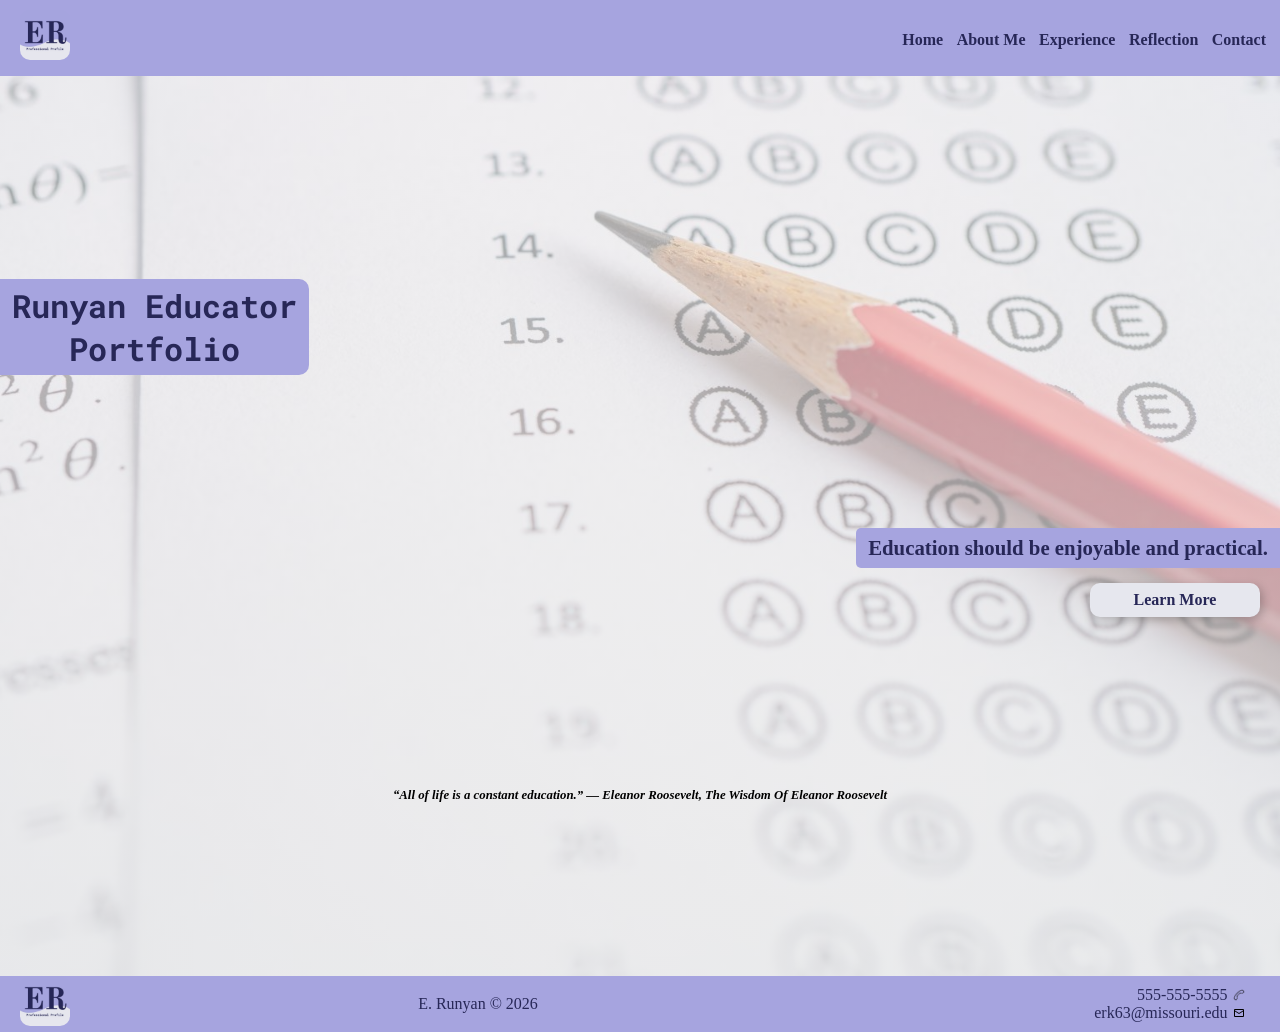
<file: index.html>
<!doctype html>
<html lang="en">
  <!--
  Name: E. Runyan
  Date: Feb. 15, 2026
  Course: IS_LT 4355-7355
  Description: Web Design and Development
-->

  <!-- Head section -->

  <head>
    <!-- Meta data for charset and responsive viewport -->
    <meta charset="UTF-8">
    <meta name="viewport" content="width=device-width, initial-scale=1.0">
    <!-- Website title -->
    <title>Professional Portfolio Homepage</title>

    <!-- Link to external CSS for styling -->
    <link rel="stylesheet" href="style.css">
    <link rel="stylesheet" href="nav.css">

    <link rel="shortcut icon" type="image/x-icon" href="media/images/favicon.ico">

    <!-- Custom font used here -->
    <link rel="preconnect" href="https://fonts.googleapis.com">
    <link rel="preconnect" href="https://fonts.gstatic.com" crossorigin>
    <link
      href="https://fonts.googleapis.com/css2?family=Roboto+Mono:ital,wght@0,100..700;1,100..700&display=swap"
      rel="stylesheet">

    <link rel="preconnect" href="https://fonts.googleapis.com">
    <link rel="preconnect" href="https://fonts.gstatic.com" crossorigin>
    <link
      href="https://fonts.googleapis.com/css2?family=Old+Standard+TT:ital,wght@0,400;0,700;1,400&family=Roboto+Mono:ital,wght@0,100..700;1,100..700&display=swap"
      rel="stylesheet">
  </head>

  <!-- Body section content-->

  <body>
    <!-- Header section -->
    <header>
      <!-- Logo and page title -->
       <div class="logo-container">
      <img
        src="media/images/Logo.jpg"
        alt="runyan-logo"
        class="logo-img">
      </div>

      <!-- Mobile Nav -->
      <nav id="nav-container">
        <input type="checkbox" id="check">
        <label for="check" class="checkbtn">
          <img src="media/images/icons8-menu-50.png" alt="menu" class="hamburger-menu">
        </label>
        <div class="nav-mobile">
        <a href="index.html">Home</a>
        <a href="about.html">About Me</a>
          <div id="mobile-dropdown">
            <a href="project.html">Experience</a>
             <div id="mobile-dropdown-content">
              <a href="project.html#clubs">Supporting Students</a>
              <a href="project.html#educator">Supporting Teachers</a>
              <a href="project.html#experience">Projects</a>
            </div>
          </div>
         
          <a href="reflection.html">Reflection</a>
          <a href="contact.html">Contact</a>
        </div>
      </nav>

      <!-- Desktop Nav -->
      <nav id="top-nav">
        <label for="check" class="checkbtn">
          <input type="checkbox" id="desktop-check">
        </label>
        <ul>
          <li><a href="index.html">Home</a></li>
          <li><a href="about.html">About Me</a></li>
          <li id="dropdown"><a href="project.html">Experience</a>
             <div id="dropdown-content">
              <a href="project.html#clubs">Supporting Students</a>
              <a href="project.html#educator">Supporting Teachers</a>
              <a href="project.html#experience">Projects</a>
            </div>
          </li>
            <li><a href="reflection.html">Reflection</a></li>  
          <li><a href="contact.html">Contact</a></li>
        </ul>
      </nav>
    </header>

    <!-- Hero section with comment, quote, and background image -->
    <section class="hero">
      <h1>
        Runyan Educator <br>
        Portfolio
      </h1>

      <div class="tagline">
        <p>Education should be enjoyable and practical.</p>

        <a href="">Learn More</a>
      </div>
      <blockquote>
        “All of life is a constant education.” ― Eleanor Roosevelt, The Wisdom
        Of Eleanor Roosevelt
      </blockquote>
    </section>
    
    <!-- Footer section including author and date -->
    <footer>
      <div class="logo-container">
        <img class="logo"
        src="media/images/Logo.jpg"
        alt="runyan-logo">
      </div>
      <div class="footer-copyright">
        <p>
        E. Runyan &copy; 2026
        </p>
      </div>
      <div class="footer-content"> 
          
        <p><a href="tel:+5555555555">
        555-555-5555</a></p>

        <img src="media/images/icons8-call-50.png" alt="phone number icon" class="footer-icon footer-phone">

        <p><a href="mailto:erk63@missouri.edu">erk63@missouri.edu</a></p>

         <img src="media/images/icons8-email-24.png" alt="email icon" class="footer-icon footer-mail">
        </div>
    </footer>
  </body>
</html>
</file>
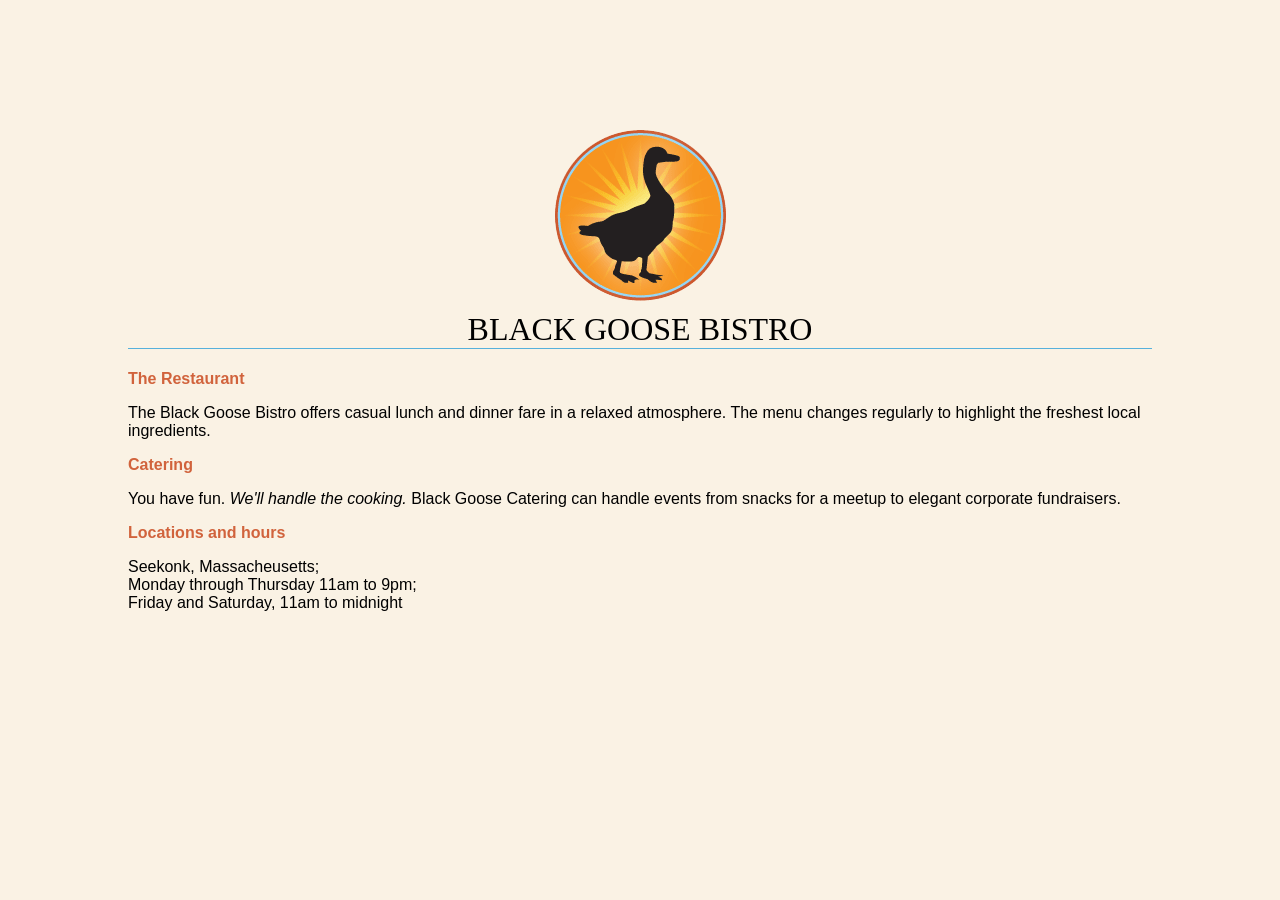
<file: bistro/index.html>
<!DOCTYPE html>
<html>

<head>
  <meta charset="utf-8">
  <title>Black Goose Bistro</title>
  <style>
    body {
      background-color: #faf2e4;
      margin: 10%;
      font-family: sans-serif;
    }

    h1 {
      text-align: center;
      font-family: serif;
      font-weight: normal;
      text-transform: uppercase;
      border-bottom: 1px solid #57b1dc;
      margin-top: 30px;
    }

    h2 {
      color: #d1633c;
      font-size: 1em;
    }
  </style>
</head>

<body>
  <h1>
    <img src="/bistro/blackgoose.png" alt="logo">
    <br>
    Black Goose Bistro
  </h1>

  <h2>The Restaurant</h2>
  <p>The Black Goose Bistro offers casual lunch and dinner fare in a relaxed atmosphere. The menu changes regularly to highlight the freshest local ingredients.</p>

  <h2>Catering</h2>
  <p>You have fun. <em>We'll handle the cooking.</em> Black Goose Catering can handle events from snacks for a meetup to elegant corporate fundraisers.</p>

  <h2>Locations and hours</h2>
  <p>Seekonk, Massacheusetts;<br>
    Monday through Thursday 11am to 9pm;<br> Friday and Saturday, 11am to midnight</p>
</body>

</html>
</file>
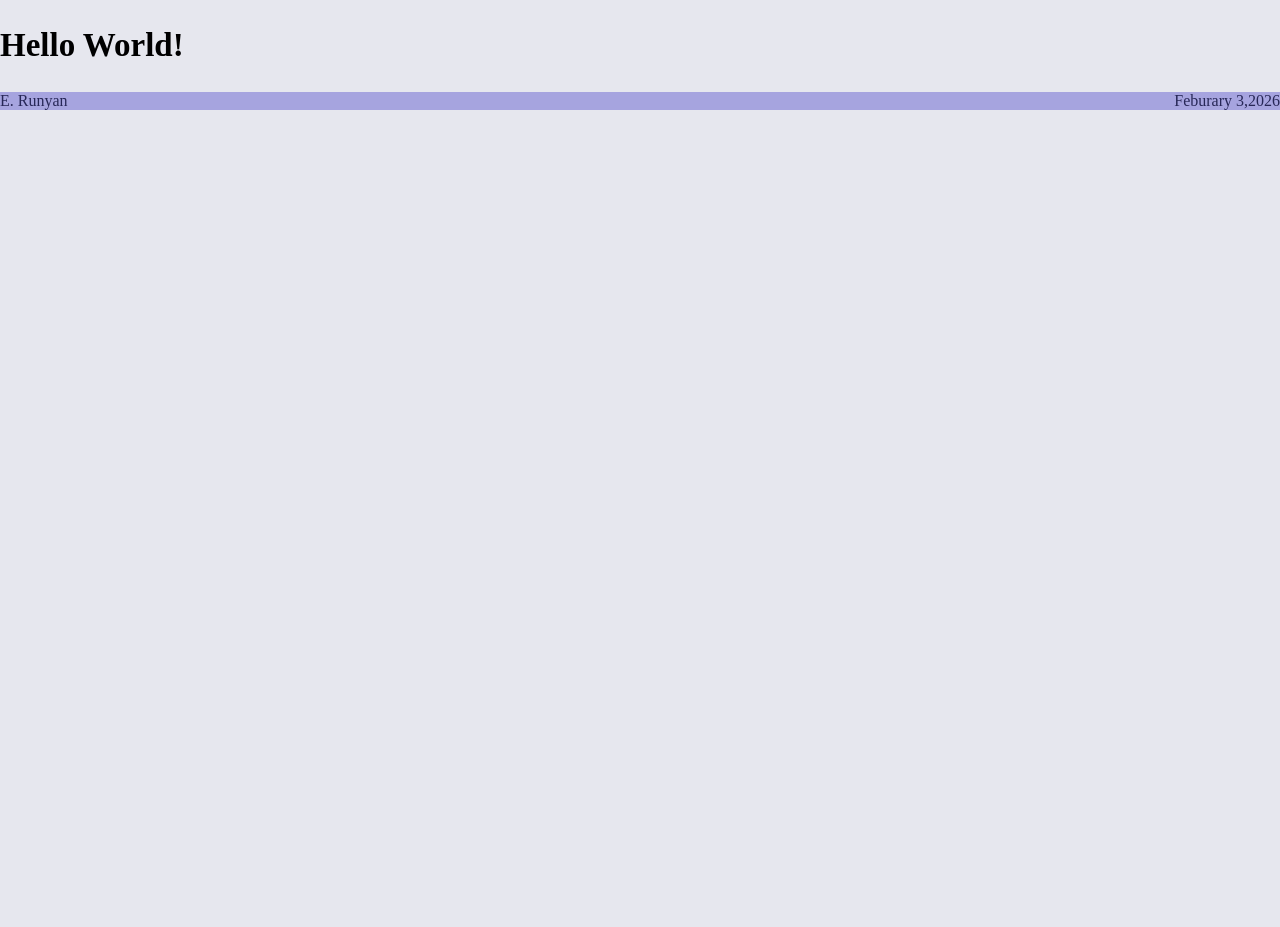
<file: [Runyan]template.html>
<!DOCTYPE html>
<html lang="en">

<!--
  Name: E. Runyan
  Date: Feb. 2, 2026
  Course: IS_LT 4355-7355
  Description: Web Design and Development
-->

<!-- Head section -->

<head>
  <!-- Meta data for charset and responsive viewport -->
  <meta charset="UTF-8">
  <meta name="viewport" content="width=device-width, initial-scale=1.0">
  <!-- Website title -->
  <title>My Starter Template</title>

  <!-- Link to external CSS for styling -->
  <link rel="stylesheet" href="style.css">
</head>

<!-- Body section content-->

<body>
  <header>
    <!-- Header for logo and nav  -->
  </header>

  <!-- Website content -->
  <h2>Hello World!</h2>

  <!-- Footer section including author and date -->
  <footer>
    <p>E. Runyan</p>
    <p><time datetime="2026-02-03">Feburary 3,2026</time></p>
  </footer>
</body>

</html>
</file>
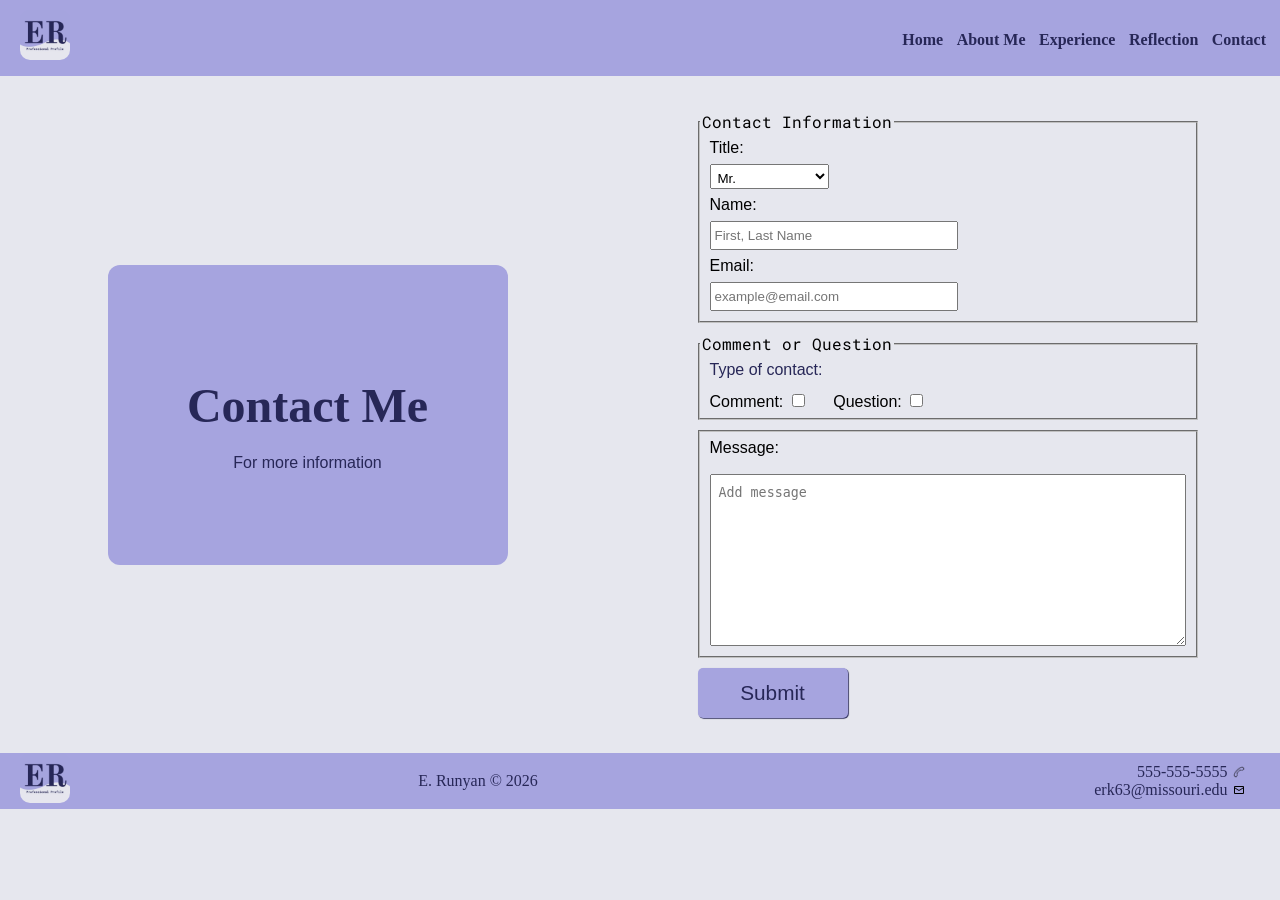
<file: contact.html>
<!doctype html>
<html lang="en">
  <!--
  Name: E. Runyan
  Date: Feb. 2, 2026
  Course: IS_LT 4355-7355
  Description: Web Design and Development
-->

  <!-- Head section -->

  <head>
    <!-- Meta data for charset and responsive viewport -->
    <meta charset="UTF-8">
    <meta name="viewport" content="width=device-width, initial-scale=1.0">
    <!-- Website title -->
    <title>Runyan Personal Portfolio: Contact Me</title>

    <!-- Link to external CSS for styling -->
    <link rel="stylesheet" href="style.css">
    <link rel="stylesheet" href="nav.css">

    <link rel="shortcut icon" type="image/x-icon" href="media/images/favicon.ico">
    
    <!-- Custom font used here -->
    <link rel="preconnect" href="https://fonts.googleapis.com">
    <link rel="preconnect" href="https://fonts.gstatic.com" crossorigin>
    <link
      href="https://fonts.googleapis.com/css2?family=Roboto+Mono:ital,wght@0,100..700;1,100..700&display=swap"
      rel="stylesheet">

    <link rel="preconnect" href="https://fonts.googleapis.com">
    <link rel="preconnect" href="https://fonts.gstatic.com" crossorigin>
    <link
      href="https://fonts.googleapis.com/css2?family=Old+Standard+TT:ital,wght@0,400;0,700;1,400&family=Roboto+Mono:ital,wght@0,100..700;1,100..700&display=swap"
      rel="stylesheet">
     
  </head>

  <body>
    <!-- Header section -->
    <header>
      <!-- Logo and page title -->
       <div class="logo-container">
      <img
        src="media/images/Logo.jpg"
        alt="logo"
        class="logo-img">
      </div>

      <!-- Mobile Nav -->
      <nav id="nav-container">
        <input type="checkbox" id="check">
        <label for="check" class="checkbtn">
          <img src="media/images/icons8-menu-50.png" alt="menu" class="hamburger-menu">
        </label>
        <div class="nav-mobile">
        <a href="index.html">Home</a>
        <a href="about.html">About Me</a>
          <div id="mobile-dropdown">
            <a href="project.html">Experience</a>
             <div id="mobile-dropdown-content">
              <a href="project.html#clubs">Supporting Students</a>
              <a href="project.html#educator">Supporting Teachers</a>
              <a href="project.html#experience">Projects</a>
            </div>
          </div>
         
          <a href="reflection.html">Reflection</a>
          <a href="contact.html">Contact</a>
        </div>
      </nav>

      <!-- Desktop Nav -->
      <nav id="top-nav">
        <input type="checkbox" id="desktop-check">
        <label for="desktop-check" class="checkbtn">
        <ul>
          <li><a href="index.html">Home</a></li>
          <li><a href="about.html">About Me</a></li>
          <li id="dropdown"><a href="project.html">Experience</a>
             <div id="dropdown-content">
              <a href="project.html#clubs">Supporting Students</a>
              <a href="project.html#educator">Supporting Teachers</a>
              <a href="project.html#experience">Projects</a>
            </div>
          </li>
            <li><a href="reflection.html">Reflection</a></li>  
          <li><a href="contact.html">Contact</a></li>
        </ul>
      </nav>
    </header>
    
  <section id="contact-page">
    <div class="contact-title">
      <h1>Contact Me</h1>
      <p>For more information</p>
    </div>
    <form>
      <fieldset class="contact-info">
        <legend>Contact Information</legend>
      <label class="user-info">Title:
      <select name="title" id="user-title" required>
        <option value="">Dr.</option>
        <option value="Mr." selected>Mr.</option>
        <option value="Mrs.">Mrs.</option>
        <option value="Ms.">Ms.</option>
        <option value="Ms.">Ms.</option>
      </select></label>
 
      <label class="user-info">Name:
      <input type="text" name="name" id="user-name" placeholder="First, Last Name" required></label>
      
      <label class="user-info">Email:
      <input type="email" name="email" id="email" placeholder="example@email.com" required></label>
    </fieldset>
    <fieldset class="contact-type">
      <legend>Comment or Question</legend>

      <p>Type of contact:</p>
      
      <label class="message-type">Comment: <input type="checkbox" name="commentbtn" id="commentbtn" required></label>
      
      <label class="message-type">Question: <input type="checkbox" name="question" id="question" required></label>

    </fieldset>
    <fieldset class="message-field">
      <label class="user-info">Message:
      <textarea name="message" id="user-message" cols="20" rows="10" required placeholder="Add message"></textarea></label>
    </fieldset>
      <button type="submit">Submit</button>
    </form>
  </section>

  <!-- Footer section including author and date -->
    <footer>
      <div class="logo-container">
        <img class="logo"
        src="media/images/Logo.jpg"
        alt="logo">
      </div>
      <div class="footer-copyright">
        <p>
        E. Runyan &copy; 2026
        </p>
      </div>
      <div class="footer-content"> 
          
        <p><a href="tel:+5555555555">
        555-555-5555</a></p>

        <img src="media/images/icons8-call-50.png" alt="phone number icon" class="footer-icon footer-phone">

        <p><a href="mailto:erk63@missouri.edu">erk63@missouri.edu</a></p>

         <img src="media/images/icons8-email-24.png" alt="email icon" class="footer-icon footer-mail">
        </div>
    </footer>
  </body>
</html>
</file>
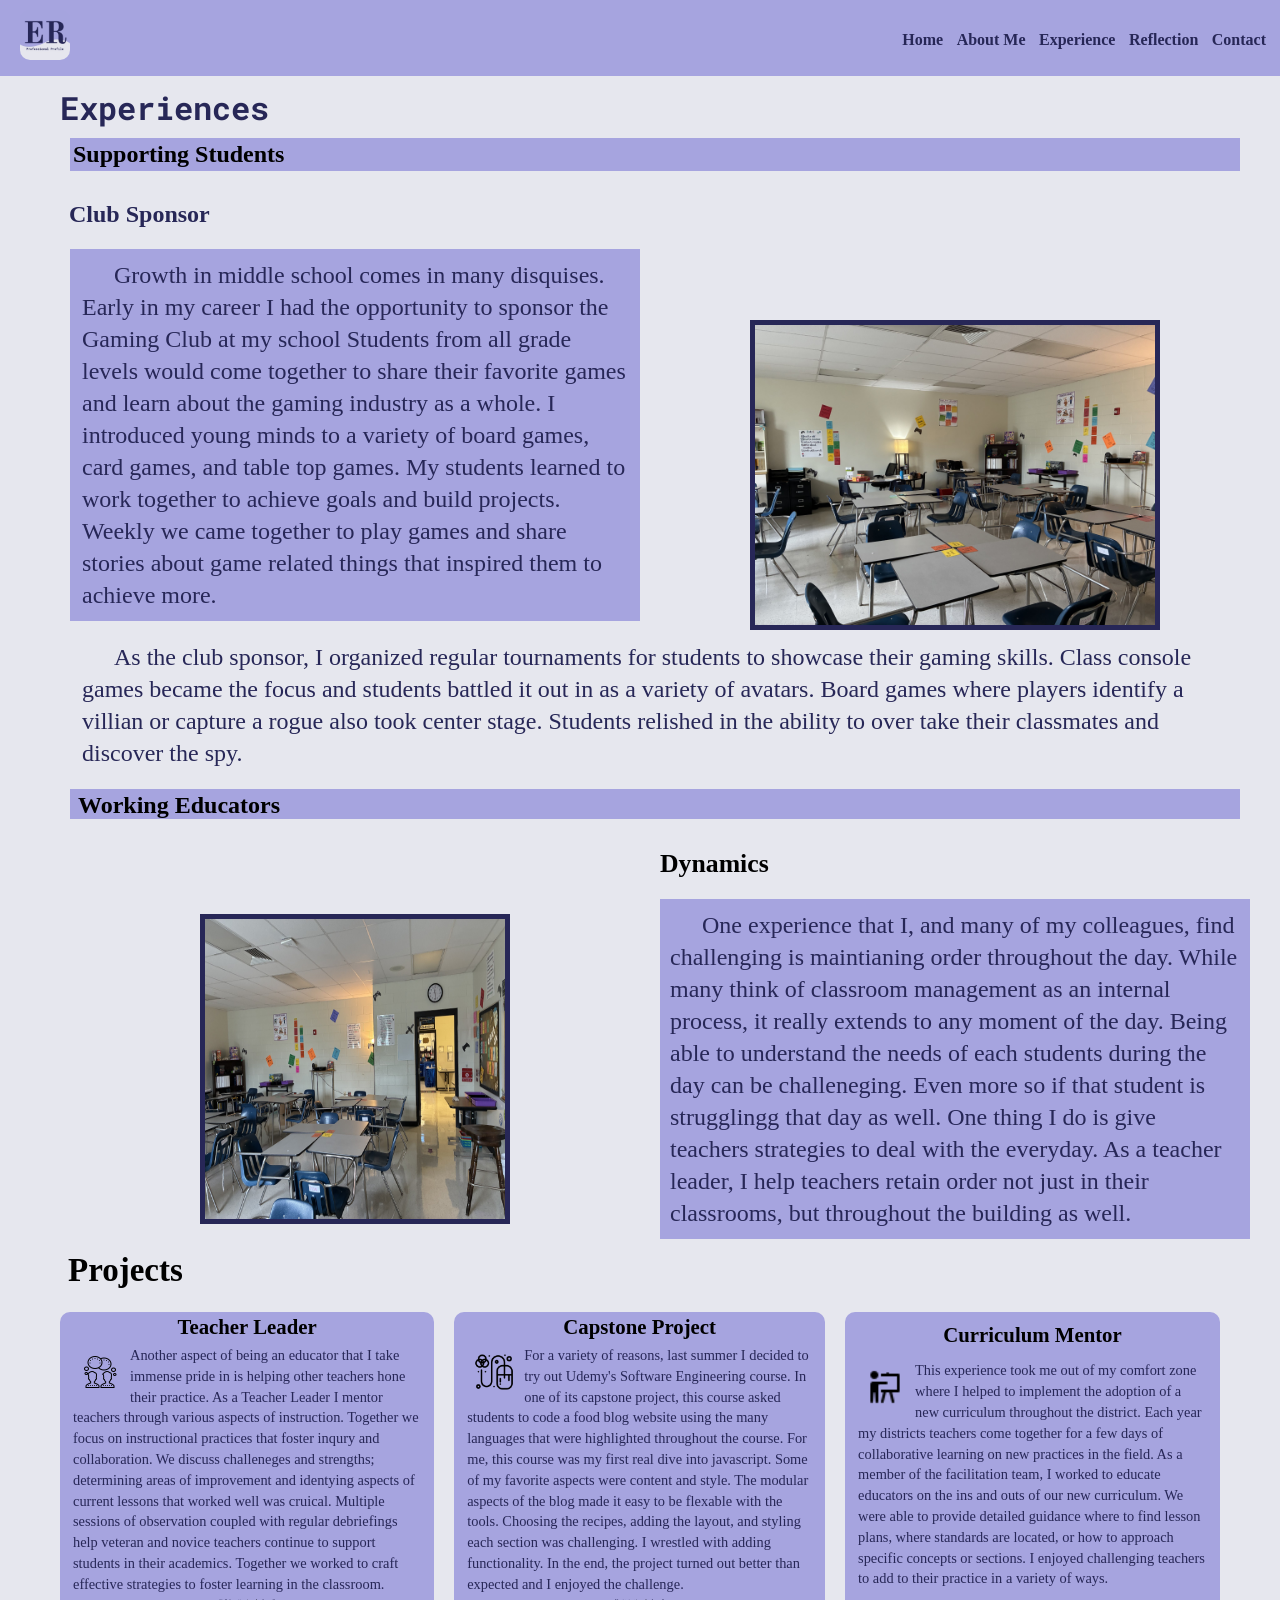
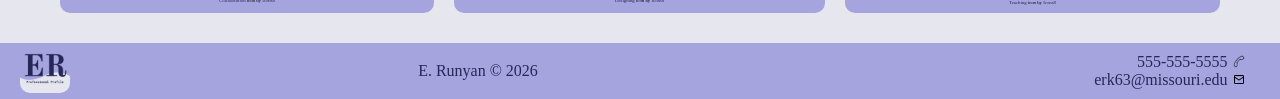
<file: project.html>
<!doctype html>
<html lang="en">
  <!--
  Name: E. Runyan
  Date: Feb. 2, 2026
  Course: IS_LT 4355-7355
  Description: Web Design and Development
-->

  <!-- Head section -->

  <head>
    <!-- Meta data for charset and responsive viewport -->
    <meta charset="UTF-8">
    <meta name="viewport" content="width=device-width, initial-scale=1.0">
    <!-- Website title -->
    <title>Runyan Projects</title>

    <!-- Link to external CSS for styling -->
    <link rel="stylesheet" href="style.css">
    <link rel="stylesheet" href="nav.css">

    <link rel="shortcut icon" type="image/x-icon" href="media/images/favicon.ico">
    
    <!-- Custom font used here -->
    <link rel="preconnect" href="https://fonts.googleapis.com">
    <link rel="preconnect" href="https://fonts.gstatic.com" crossorigin>
    <link
      href="https://fonts.googleapis.com/css2?family=Roboto+Mono:ital,wght@0,100..700;1,100..700&display=swap"
      rel="stylesheet">

    <link rel="preconnect" href="https://fonts.googleapis.com">
    <link rel="preconnect" href="https://fonts.gstatic.com" crossorigin>
    <link
      href="https://fonts.googleapis.com/css2?family=Old+Standard+TT:ital,wght@0,400;0,700;1,400&family=Roboto+Mono:ital,wght@0,100..700;1,100..700&display=swap"
      rel="stylesheet">
     
  </head>

  <body>
    <!-- Header section -->
    <header>
      <!-- Logo and page title -->
       <div class="logo-container">
      <img
        src="media/images/Logo.jpg"
        alt="logo"
        class="logo-img">
      </div>

      <!-- Mobile Nav -->
      <nav id="nav-container">
        <input type="checkbox" id="check">
        <label for="check" class="checkbtn">
          <img src="media/images/icons8-menu-50.png" alt="menu" class="hamburger-menu">
        </label>
        <div class="nav-mobile">
        <a href="index.html">Home</a>
        <a href="about.html">About Me</a>
          <div id="mobile-dropdown">
            <a href="project.html">Experience</a>
             <div id="mobile-dropdown-content">
              <a href="project.html#clubs">Supporting Students</a>
              <a href="project.html#educator">Supporting Teachers</a>
              <a href="project.html#experience">Projects</a>
            </div>
          </div>
         
          <a href="reflection.html">Reflection</a>
          <a href="contact.html">Contact</a>
        </div>
      </nav>

      <!-- Desktop Nav -->
      <nav id="top-nav">
        <input type="checkbox" id="desktop-check">
        <label for="desktop-check" class="checkbtn">
        <ul>
          <li><a href="index.html">Home</a></li>
          <li><a href="about.html">About Me</a></li>
          <li id="dropdown"><a href="project.html">Experience</a>
             <div id="dropdown-content">
              <a href="project.html#clubs">Supporting Students</a>
              <a href="project.html#educator">Supporting Teachers</a>
              <a href="project.html#experience">Projects</a>
            </div>
          </li>
            <li><a href="reflection.html">Reflection</a></li>  
          <li><a href="contact.html">Contact</a></li>
        </ul>
      </nav>
    </header>

    <main>
      <h1 class="exp-title">Experiences</h1>  
      <article>
        <div id="clubs">
          <h2>Supporting Students</h2>
          <h3>Club Sponsor</h3>
          <p>Growth in middle school comes in many disquises. Early in my career I had the opportunity to sponsor the Gaming Club at my school Students from all grade levels would come together to share their favorite games and learn about the gaming industry as a whole. I introduced young minds to a variety of board games, card games, and table top games. My students learned to work together to achieve goals and build projects. Weekly we came together to play games and share stories about game related things that inspired them to achieve more. </p>
          <img src="media/images/Classroom-1.jpg" alt="Classroom-1">
          <p>As the club sponsor, I organized regular tournaments for students to showcase their gaming skills. Class console games became the focus and students battled it out in as a variety of avatars. Board games where players identify a villian or capture a rogue also took center stage. Students relished in the ability to over take their classmates and discover the spy. </p>
        </div>
        <div id="educator">
          <h2>Working  Educators</h2>
          <h3>Dynamics</h3>
          <p>One experience that I, and many of my colleagues, find challenging is maintianing order throughout the day. While many think of classroom management as an internal process, it really extends to any moment of the day. Being able to understand the needs of each students during the day can be challeneging. Even more so if that student is strugglingg that day as well. One thing I do is give teachers strategies to deal with the everyday. As a teacher leader, I help teachers retain order not just in their classrooms, but throughout the building as well.  </p>
         <img src="media/images/Classroom-2.jpg" alt="classroom-2">
        </div>
      </article>

      <section id="experience">
        <h2>Projects</h2>
        <div class="card">
          <h3>Teacher Leader</h3>
          <div class="summary">
            <img src="media/images/icons8-collaboration-80.png" alt="icons8-collaboration-80">
            <p>Another aspect of being an educator that I take immense pride in is helping other teachers hone their practice.  As a Teacher Leader I mentor teachers through various aspects of instruction. Together we focus on instructional practices that foster inqury and collaboration. We discuss challeneges and strengths; determining areas of improvement and identying aspects of current lessons that worked well was cruical. Multiple sessions of observation coupled with regular debriefings help veteran and novice teachers continue to support students in their academics. Together we worked to craft effective strategies to foster learning in the classroom.</p>
          </div>
          <span class="caption"><a href="https://icons8.com/icons/set/collaboration">Collaboration</a> icon by <a href="https://icons8.com/icons">Icons8</a></span>
        </div>

        <div class="card">
          <h3>Capstone Project</h3>
          <div class="summary">
            <img src="media/images/icons8-designing-64.png" alt="icons8-designing-64">
            <p>For a variety of reasons, last summer I decided to try out Udemy's Software Engineering course. In one of its capstone project, this course asked students to code a food blog website using the many languages that were highlighted throughout the course. For me, this course was my first real dive into javascript. Some of my favorite aspects were content and style. The modular aspects of the blog made it easy to be flexable with the tools. Choosing the recipes, adding the layout, and styling each section was challenging. I wrestled with adding functionality. In the end, the project turned out better than expected and I enjoyed the challenge.</p>
          </div>
          <span class="caption"><a href="https://icons8.com/icons/set/designing">Designing</a> icon by <a href="https://icons8.com/icons">Icons8</a></span>
        </div>

        <div class="card">
          <h3>Curriculum Mentor</h3>
          <div class="summary">
            <img src="media/images/icons8-teaching-30.png" alt="icons8-teaching-30">
            <p>This experience took me out of my comfort zone where I helped to implement the adoption of a new curriculum throughout the district. Each year my districts teachers come together for a few days of collaborative learning on new practices in the field. As a member of the facilitation team, I worked to educate educators on the ins and outs of our new curriculum. We were able to provide detailed guidance where to find lesson plans, where standards are located, or how to approach specific concepts or sections. I enjoyed challenging teachers to add to their practice in a variety of ways. </p>
          </div>
          <span class="caption"><a href="https://icons8.com/icons/set/teaching">Teaching</a> icon by <a href="https://icons8.com/icons">Icons8</a></span>
        </div>
        
       
    
      </section>
    </main>

    <!-- Footer section including author and date -->
    <footer>
      <div class="logo-container">
        <img class="logo"
        src="media/images/Logo.jpg"
        alt="logo">
      </div>
      <div class="footer-copyright">
        <p>
        E. Runyan &copy; 2026
        </p>
      </div>
      <div class="footer-content"> 
          
        <p><a href="tel:+5555555555">
        555-555-5555</a></p>

        <img src="media/images/icons8-call-50.png" alt="phone number icon" class="footer-icon footer-phone">

        <p><a href="mailto:erk63@missouri.edu">erk63@missouri.edu</a></p>

         <img src="media/images/icons8-email-24.png" alt="email icon" class="footer-icon footer-mail">
        </div>
    </footer>
  </body>
</html>
</file>
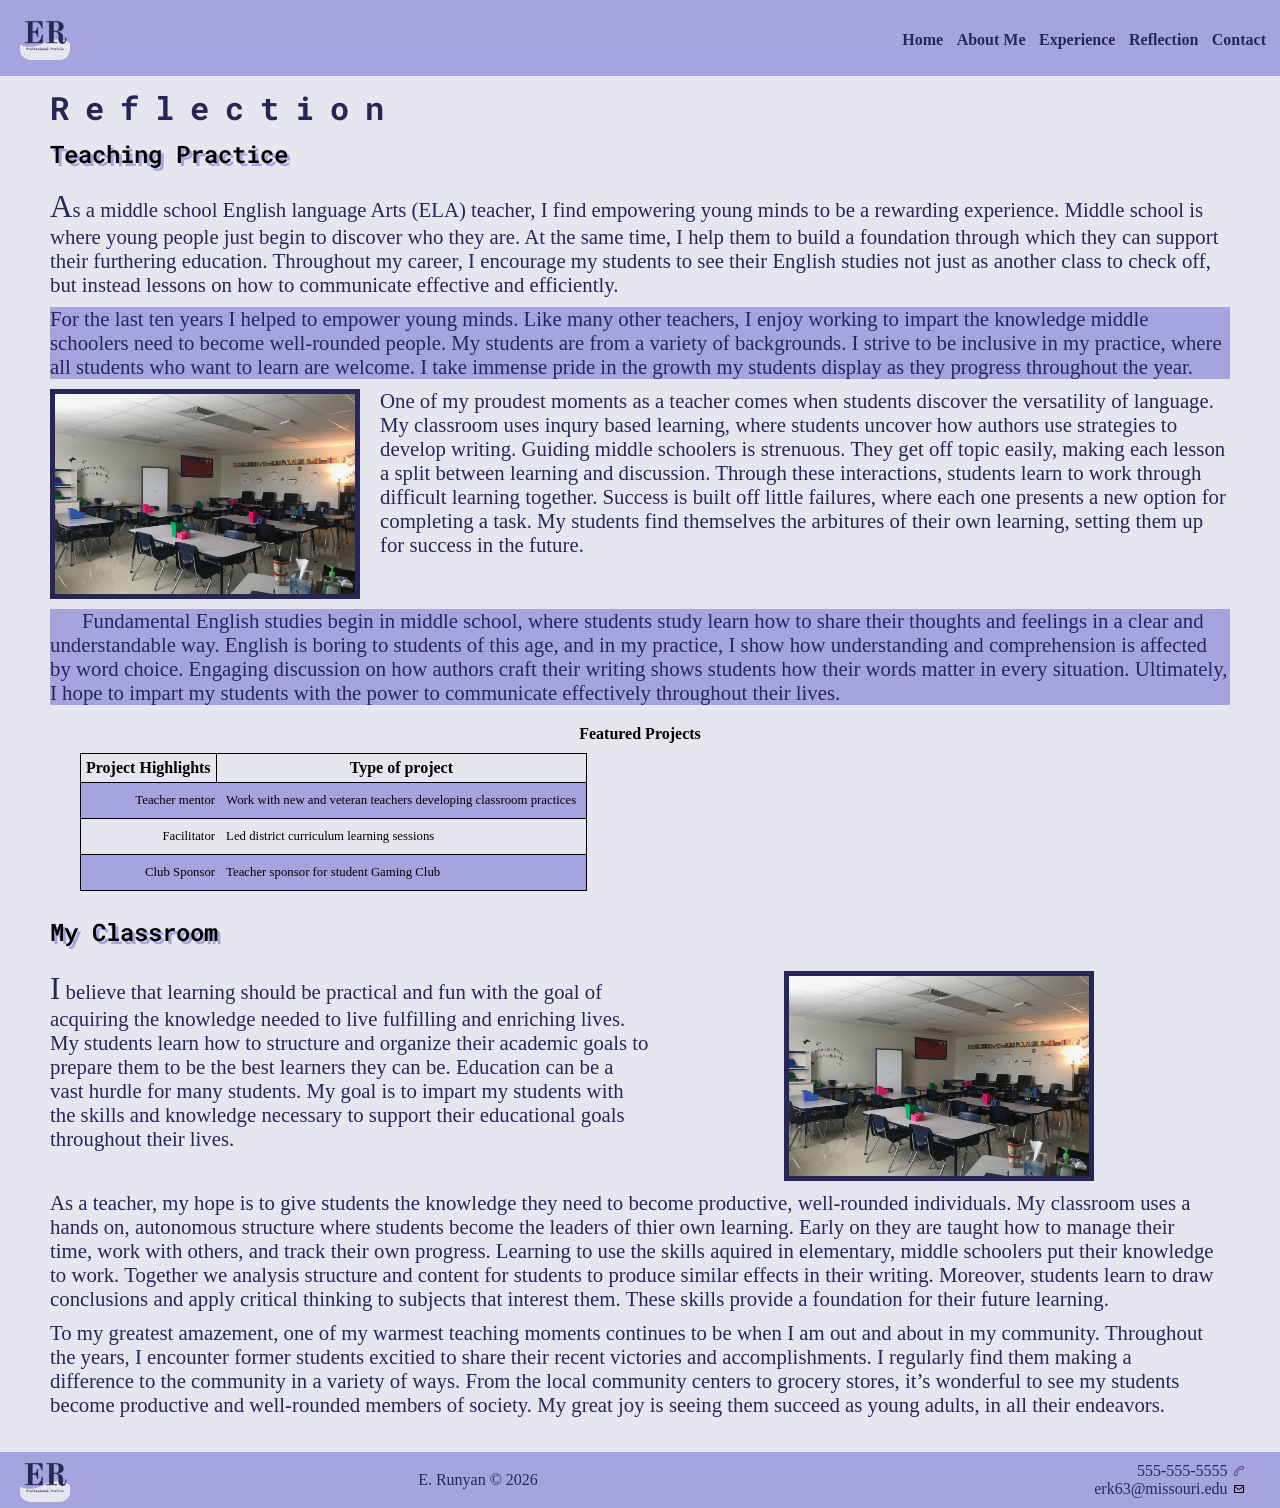
<file: reflection.html>
<!doctype html>
<html lang="en">
  <!--
  Name: E. Runyan
  Date: Feb. 2, 2026
  Course: IS_LT 4355-7355
  Description: Web Design and Development
-->

  <!-- Head section -->

  <head>
    <!-- Meta data for charset and responsive viewport -->
    <meta charset="UTF-8">
    <meta name="viewport" content="width=device-width, initial-scale=1.0">
    <!-- Website title -->
    <title>Reflection</title>

    <!-- Link to external CSS for styling -->
    <link rel="stylesheet" href="style.css">
    <link rel="stylesheet" href="nav.css">

    <link rel="shortcut icon" type="image/x-icon" href="media/images/favicon.ico">

    <!-- Custom font used here -->
    <link rel="preconnect" href="https://fonts.googleapis.com">
    <link rel="preconnect" href="https://fonts.gstatic.com" crossorigin>
    <link
      href="https://fonts.googleapis.com/css2?family=Roboto+Mono:ital,wght@0,100..700;1,100..700&display=swap"
      rel="stylesheet">

    <link rel="preconnect" href="https://fonts.googleapis.com">
    <link rel="preconnect" href="https://fonts.gstatic.com" crossorigin>
    <link
      href="https://fonts.googleapis.com/css2?family=Old+Standard+TT:ital,wght@0,400;0,700;1,400&family=Roboto+Mono:ital,wght@0,100..700;1,100..700&display=swap"
      rel="stylesheet">
  </head>

  <body>
    <!-- Header section -->
    <header>
      <!-- Logo and page title -->
       <div class="logo-container">
      <img
        src="media/images/Logo.jpg"
        alt="logo"
        class="logo-img">
      </div>

      <!-- Mobile Nav -->
      <nav id="nav-container">
        <input type="checkbox" id="check">
        <label for="check" class="checkbtn">
          <img src="media/images/icons8-menu-50.png" alt="menu" class="hamburger-menu">
        </label>
        <div class="nav-mobile">
        <a href="index.html">Home</a>
        <a href="about.html">About Me</a>
          <div id="mobile-dropdown">
            <a href="project.html">Experience</a>
             <div id="mobile-dropdown-content">
              <a href="project.html#clubs">Supporting Students</a>
              <a href="project.html#educator">Supporting Teachers</a>
              <a href="project.html#experience">Projects</a>
            </div>
          </div>
         
          <a href="reflection.html">Reflection</a>
          <a href="contact.html">Contact</a>
        </div>
      </nav>

      <!-- Desktop Nav -->
      <nav id="top-nav">
        <input type="checkbox" id="desktop-check">
        <label for="desktop-check" class="checkbtn">
        <ul>
          <li><a href="index.html">Home</a></li>
          <li><a href="about.html">About Me</a></li>
          <li id="dropdown"><a href="project.html">Experience</a>
             <div id="dropdown-content">
              <a href="project.html#clubs">Supporting Students</a>
              <a href="project.html#educator">Supporting Teachers</a>
              <a href="project.html#experience">Projects</a>
            </div>
          </li>
            <li><a href="reflection.html">Reflection</a></li>  
          <li><a href="contact.html">Contact</a></li>
        </ul>
      </nav>
    </header>
    
    <section id="reflection">
      <h1 class="title">Reflection</h1>
      <article class="practice">
        <h2>Teaching Practice</h2>
        <p>
          As a middle school English language Arts (ELA) teacher, I find
          empowering young minds to be a rewarding experience. Middle school is
          where young people just begin to discover who they are. At the same
          time, I help them to build a foundation through which they can support
          their furthering education. Throughout my career, I encourage my
          students to see their English studies not just as another class to check
          off, but instead lessons on how to communicate effective and
          efficiently.
        </p>
        <p>
          For the last ten years I helped to empower young minds. Like many other teachers, I enjoy working to impart the knowledge middle schoolers need to become well-rounded people. My students are from a variety of backgrounds. I strive to be inclusive in my practice, where all students who want to learn are welcome. I take immense pride in the growth my students display as they progress throughout the year.
        </p>
      
        <img src="media/images/Classroom-4.jpg" alt="Classroom-3">
      
        <p>
          One of my proudest moments as a teacher comes when students discover the versatility of language. My classroom uses inqury based learning, where students uncover how authors use strategies to develop writing. Guiding middle schoolers is strenuous. They get off topic easily, making each lesson a split between learning and discussion. Through these interactions, students learn to work through difficult learning together. Success is built off little failures, where each one presents a new option for completing a task. My students find themselves the arbitures of their own learning, setting them up for success in the future.</p>
        <p>
          Fundamental English studies begin in middle school, where students study
          learn how to share their thoughts and feelings in a clear and
          understandable way. English is boring to students of this age, and in my
          practice, I show how understanding and comprehension is affected by word
          choice. Engaging discussion on how authors craft their writing shows
          students how their words matter in every situation. Ultimately, I hope
          to impart my students with the power to communicate effectively
          throughout their lives.
        </p>
      </article>

      <figure>
        <figcaption>Featured Projects</figcaption>
        <table>
          <thead>
            <tr>
              <th scope="col">Project Highlights</th>
              <th scope="col">Type of project</th>
            </tr>
          </thead>
          <tbody>
            <tr>
              <td>Teacher mentor</td>
              <td>Work with new and veteran teachers developing classroom practices</td>
            </tr>
            <tr>
              <td>Facilitator</td>
              <td>Led district curriculum learning sessions</td>
            </tr>
            <tr>
              <td>Club Sponsor</td>
              <td>Teacher sponsor for student Gaming Club</td>
            </tr>
          </tbody>
        </table>
        
      </figure>

      <article class="classroom">
        <h2>My Classroom</h2>
          <p>
            I believe that learning should be practical and fun with the goal of
            acquiring the knowledge needed to live fulfilling and enriching lives.
            My students learn how to structure and organize their academic goals to
            prepare them to be the best learners they can be. Education can be a
            vast hurdle for many students. My goal is to impart my students with the
            skills and knowledge necessary to support their educational goals
            throughout their lives.
          </p>
          <p>
            As a teacher, my hope is to give students the knowledge they need to become productive, well-rounded individuals. My classroom uses a hands on, autonomous structure where students become the leaders of thier own learning. Early on they are taught how to manage their time, work with others, and track their own progress. Learning to use the skills aquired in elementary, middle schoolers put their knowledge to work. Together we analysis structure and content for students to produce similar effects in their writing. Moreover, students learn to draw conclusions and apply critical thinking to subjects that interest them. These skills provide a foundation for their future learning.
          </p>
          <img src="media/images/Classroom-4.jpg" alt="Classroom-4">
          <p>
            To my greatest amazement, one of my warmest teaching moments continues to be when I am out and about in my community. Throughout the years, I encounter former students excitied to share their recent victories and accomplishments. I regularly find them making a difference to the community in a variety of ways. From the local community centers to grocery stores, it’s wonderful to see my students become productive and well-rounded members of society. My great joy is seeing them succeed as young adults, in all their endeavors.
          </p>
    </article>
  </section>
    
  <!-- Footer section including author and date -->
  <footer>
    <div class="logo-container">
      <img class="logo"
      src="media/images/Logo.jpg"
      alt="logo">
    </div>
    <div class="footer-copyright">
      <p>
      E. Runyan &copy; 2026
      </p>
    </div>
    <div class="footer-content"> 
        
      <p><a href="tel:+5555555555">
      555-555-5555</a></p>

      <img src="media/images/icons8-call-50.png" alt="phone number icon" class="footer-icon footer-phone">

      <p><a href="mailto:erk63@missouri.edu">erk63@missouri.edu</a></p>

       <img src="media/images/icons8-email-24.png" alt="email icon" class="footer-icon footer-mail">
      </div>
  </footer>
  </body>
</html>
</file>
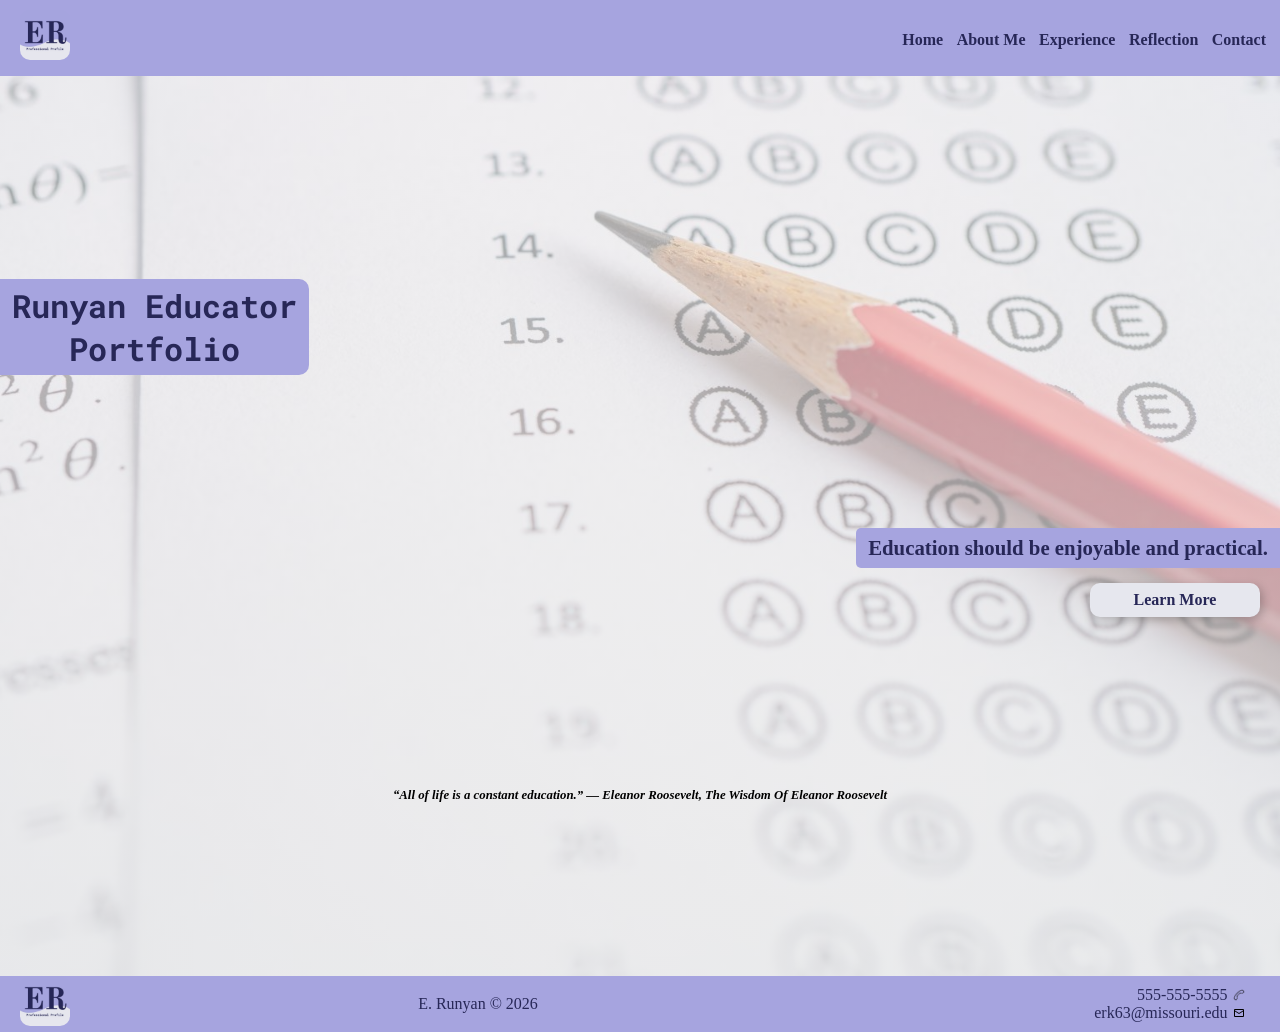
<file: Runyantemplate.html>
<!doctype html>
<html lang="en">
  <!--
  Name: E. Runyan
  Date: Feb. 2, 2026
  Course: IS_LT 4355-7355
  Description: Web Design and Development
-->

  <!-- Head section -->

  <head>
    <!-- Meta data for charset and responsive viewport -->
    <meta charset="UTF-8">
    <meta name="viewport" content="width=device-width, initial-scale=1.0">
    <!-- Website title -->
    <title>My Starter Template</title>

    <!-- Link to external CSS for styling -->
    <link rel="stylesheet" href="style.css">
    <link rel="stylesheet" href="nav.css">

    <link rel="shortcut icon" type="image/x-icon" href="media/images/favicon.ico">
    
    <link rel="preconnect" href="https://fonts.googleapis.com">
    <link rel="preconnect" href="https://fonts.gstatic.com" crossorigin>
    <link
      href="https://fonts.googleapis.com/css2?family=Roboto+Mono:ital,wght@0,100..700;1,100..700&display=swap"
      rel="stylesheet">

    <link rel="preconnect" href="https://fonts.googleapis.com">
    <link rel="preconnect" href="https://fonts.gstatic.com" crossorigin>
    <link
      href="https://fonts.googleapis.com/css2?family=Old+Standard+TT:ital,wght@0,400;0,700;1,400&family=Roboto+Mono:ital,wght@0,100..700;1,100..700&display=swap"
      rel="stylesheet">
     
  </head>

  <body>
    <!-- Header section -->
    <header>
      <!-- Logo and page title -->
       <div class="logo-container">
      <img
        src="media/images/Logo.jpg"
        alt="logo"
        class="logo-img">
      </div>

      <!-- Mobile Nav -->
      <nav id="nav-container">
        <input type="checkbox" id="check">
        <label for="check" class="checkbtn">
          <img src="media/images/icons8-menu-50.png" alt="menu" class="hamburger-menu">
        </label>
        <div class="nav-mobile">
        <a href="index.html">Home</a>
        <a href="about.html">About Me</a>
          <div id="mobile-dropdown">
            <a href="project.html">Experience</a>
             <div id="mobile-dropdown-content">
              <a href="project.html#clubs">Supporting Students</a>
              <a href="project.html#educator">Supporting Teachers</a>
              <a href="project.html#experience">Projects</a>
            </div>
          </div>
         
          <a href="reflection.html">Reflection</a>
          <a href="contact.html">Contact</a>
        </div>
      </nav>

      <!-- Desktop Nav -->
      <nav id="top-nav">
        <input type="checkbox" id="check">
        <label for="check" class="checkbtn">
        <ul>
          <li><a href="index.html">Home</a></li>
          <li><a href="about.html">About Me</a></li>
          <li id="dropdown"><a href="project.html">Experience</a>
             <div id="dropdown-content">
              <a href="project.html#clubs">Supporting Students</a>
              <a href="project.html#educator">Supporting Teachers</a>
              <a href="project.html#experience">Projects</a>
            </div>
          </li>
            <li><a href="reflection.html">Reflection</a></li>  
          <li><a href="contact.html">Contact</a></li>
        </ul>
      </nav>
    </header>
    
    <!-- Hero section with comment, quote, and background image -->
    <section class="hero">
      <h1>
        Runyan Educator <br>
        Portfolio
      </h1>

      <div class="tagline">
        <p>Education should be enjoyable and practical.</p>

        <a href="">Learn More</a>
      </div>
      <blockquote>
        “All of life is a constant education.” ― Eleanor Roosevelt, The Wisdom
        Of Eleanor Roosevelt
      </blockquote>
    </section>

    <!-- Footer section including author and date -->
    <footer>
      <div class="logo-container">
        <img class="logo"
        src="media/images/Logo.jpg"
        alt="logo">
      </div>
      <div class="footer-copyright">
        <p>
        E. Runyan &copy; 2026
        </p>
      </div>
      <div class="footer-content"> 
          
        <p><a href="tel:+5555555555">
        555-555-5555</a></p>

        <img src="media/images/icons8-call-50.png" alt="phone number icon" class="footer-icon footer-phone">

        <p><a href="mailto:erk63@missouri.edu">erk63@missouri.edu</a></p>

         <img src="media/images/icons8-email-24.png" alt="email icon" class="footer-icon footer-mail">
        </div>
    </footer>
  </body>
</html>
</file>
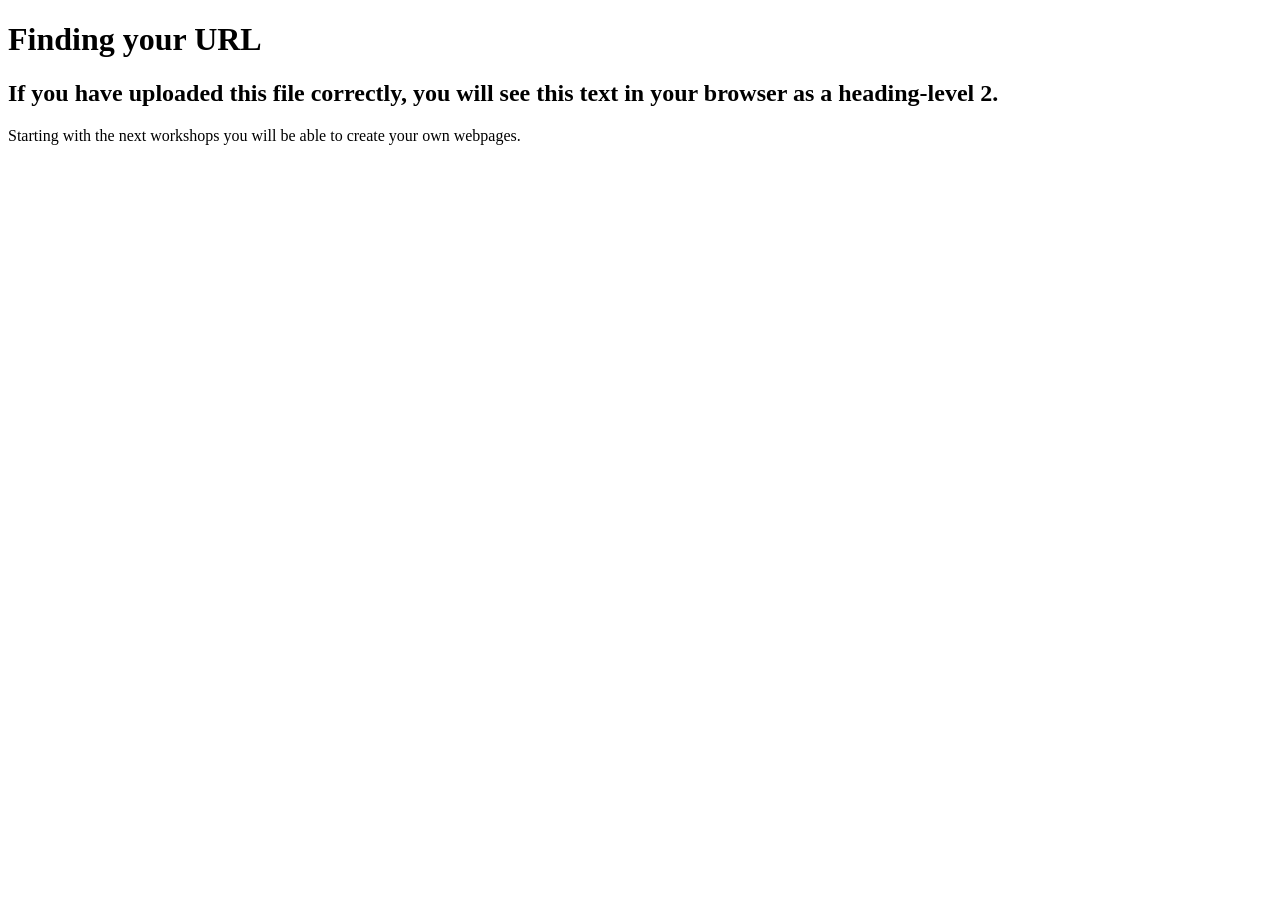
<file: test.html>
<!DOCTYPE html>
<html>
    
    <head>
        <meta charset="utf-8">
       <title>Finding Your URL</title>
        <meta name="description" content="Finding your URL in GitHub">
    </head>
    <body>
        
        <h1>Finding your URL</h1>
        <h2>If you have uploaded this file correctly, you will see this text in your browser as a heading-level 2.</h2>
        
        <p>
            Starting with the next workshops you will be able to create your own webpages.
        </p>
        
    
    </body>
</html>
</file>
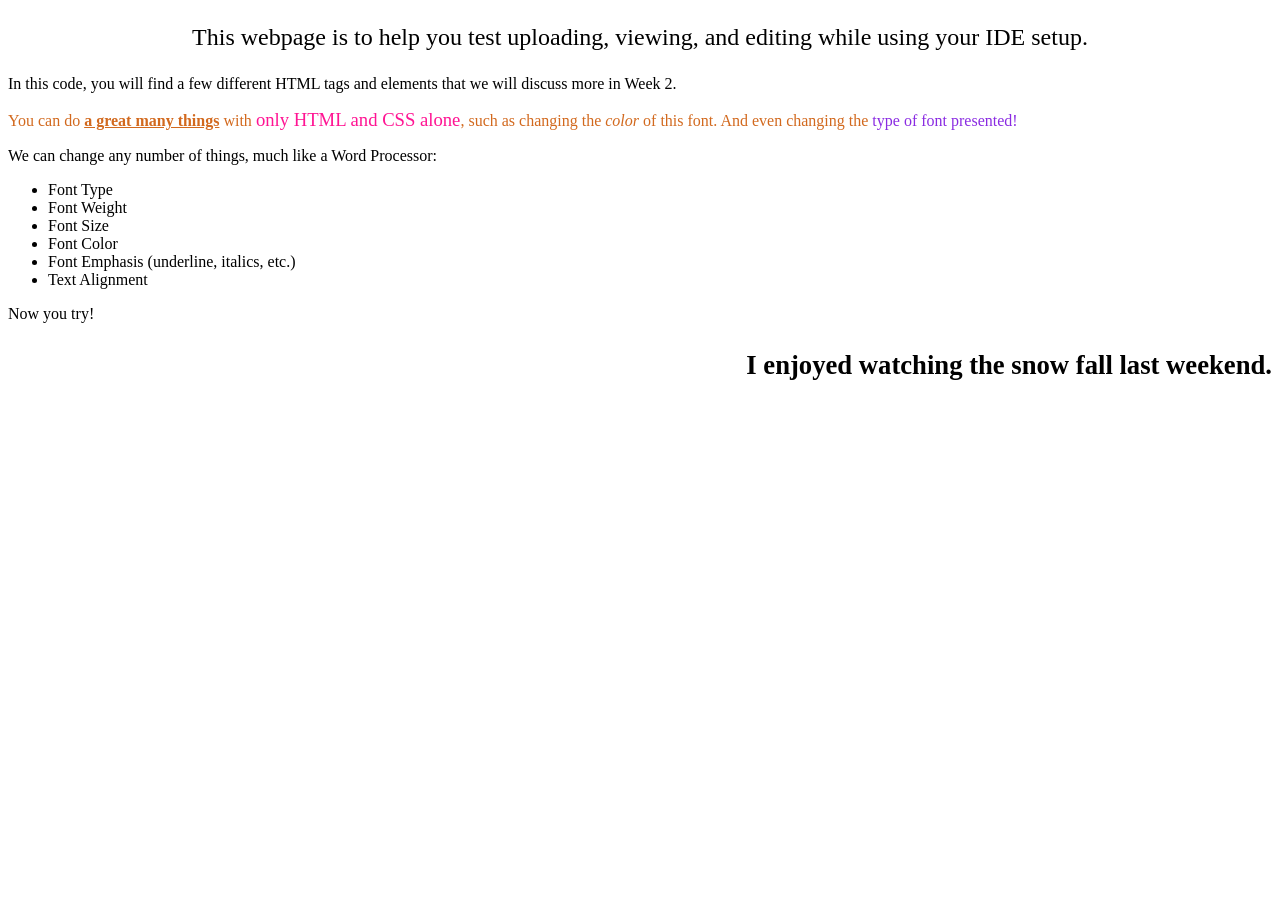
<file: webpageTest.html>
<!DOCTYPE html>
<html lang="en-US">

<head>
  <title>testing your website</title>
  <meta charset="utf-8">
</head>

<body>
  <p style="text-align: center; font-size: 18pt;">This webpage is to help you test uploading, viewing, and editing while using your IDE setup.</p>

  <p>In this code, you will find a few different HTML tags and elements that we will discuss more in Week 2.</p>
  <p style="color:chocolate;">You can do <span style="font-weight: 600; text-decoration: underline;"> a great many things</span> with <span style="font-size: 14pt; color: deeppink;">only HTML and CSS alone</span>, such as changing the <em>color</em> of this font. And even changing the <span style="font-family: cursive; color:blueviolet;"> type of font presented!</span></p>
  <p>We can change any number of things, much like a Word Processor:</p>
  <ul>
    <li>Font Type</li>
    <li>Font Weight</li>
    <li>Font Size</li>
    <li>Font Color</li>
    <li>Font Emphasis (underline, italics, etc.)</li>
    <li>Text Alignment</li>
  </ul>
  <p> Now you try! </p>
  <p style="text-align: right; font-weight: bold; font-size: 20pt;">I enjoyed watching the snow fall last weekend.</p>

</body>

</html>
</file>
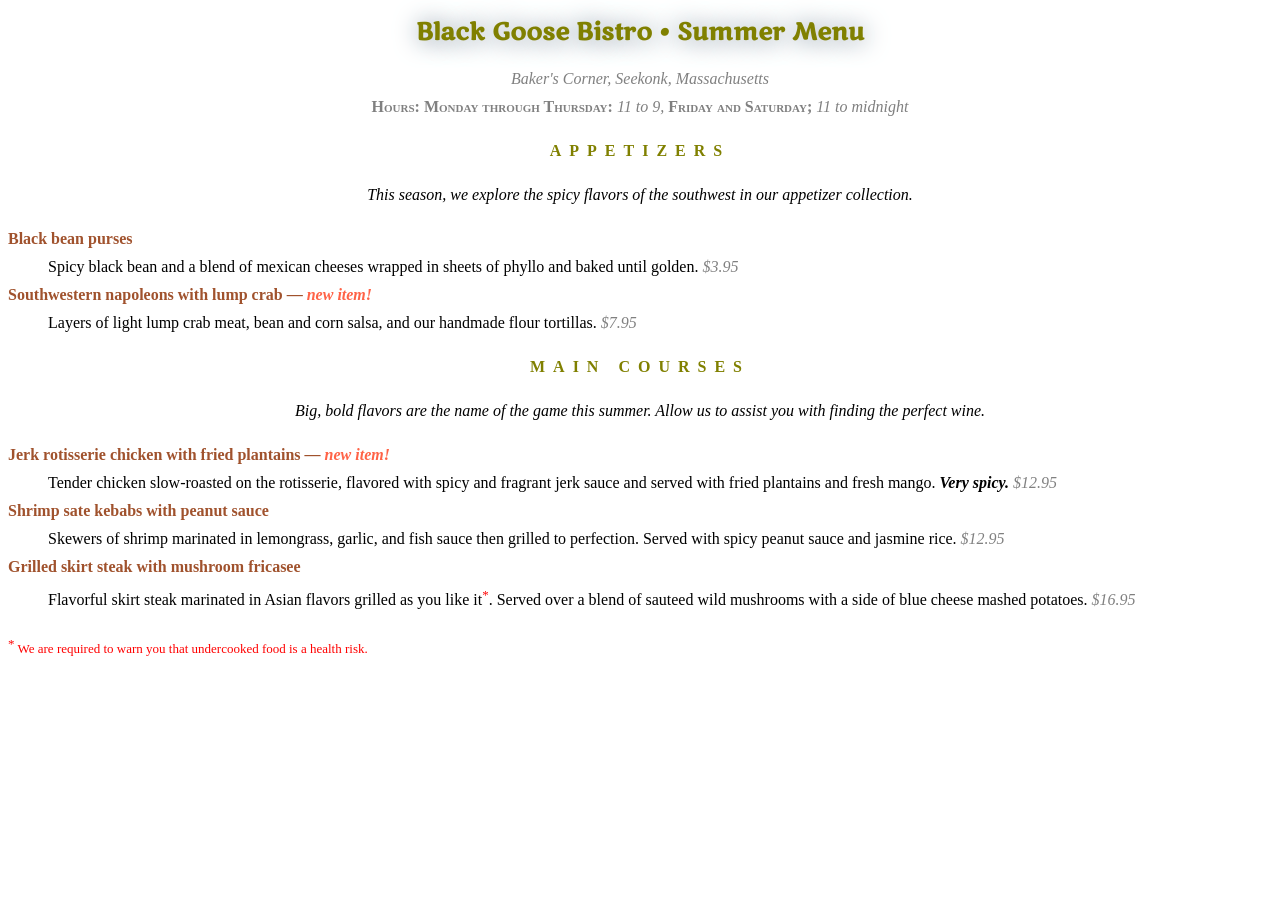
<file: bistro/menu.html>
<!doctype html>
<html>
  <head>
    <meta charset="utf-8" />
    <title>Black Goose Bistro Summer Menu</title>
    <link rel="preconnect" href="https://fonts.googleapis.com" />
    <link rel="preconnect" href="https://fonts.gstatic.com" crossorigin />
    <link
      href="https://fonts.googleapis.com/css2?family=Marko+One&display=swap"
      rel="stylesheet"
    />
    <style>
      body {
        font-family: Georgia, serif;
        font-size: 100%;
        line-height: 1.75em;
      }

      h1 {
        font:
          bold 1.5em "Marko One",
          Georgia,
          serif;
        color: olive;
        text-shadow: 0.05em 0.05em 1em lightslategray;
      }

      h2 {
        font-size: 1em;
        text-transform: uppercase;
        letter-spacing: 0.5em;
        color: olive;
      }

      h2 + p {
        text-align: center;
        font-style: italic;
      }

      dt {
        font-weight: bold;
        color: sienna;
      }

      strong {
        font-style: italic;
      }

      dt strong {
        color: tomato;
      }

      #info p {
        font-style: italic;
        color: gray;
      }

      .price {
        font-family: Georgia, serif;
        font-style: italic;
        color: gray;
      }

      .label {
        font-weight: bold;
        font-variant: small-caps;
        font-style: normal;
      }

      p.warning,
      sup {
        font-size: small;
        color: red;
      }

      h1,
      h2,
      #info {
        text-align: center;
      }
    </style>
  </head>

  <body>
    <div id="info">
      <h1>Black Goose Bistro &bull; Summer Menu</h1>

      <p>
        Baker's Corner, Seekonk, Massachusetts<br />
        <span class="label">Hours: Monday through Thursday:</span> 11 to 9,
        <span class="label">Friday and Saturday;</span> 11 to midnight
      </p>
    </div>

    <div id="appetizers">
      <h2>Appetizers</h2>
      <p>
        This season, we explore the spicy flavors of the southwest in our
        appetizer collection.
      </p>

      <dl>
        <dt>Black bean purses</dt>
        <dd>
          Spicy black bean and a blend of mexican cheeses wrapped in sheets of
          phyllo and baked until golden. <span class="price">$3.95</span>
        </dd>

        <dt class="newitem">
          Southwestern napoleons with lump crab &mdash;
          <strong>new item!</strong>
        </dt>
        <dd>
          Layers of light lump crab meat, bean and corn salsa, and our handmade
          flour tortillas. <span class="price">$7.95</span>
        </dd>
      </dl>
    </div>

    <div id="entrees">
      <h2>Main courses</h2>
      <p>
        Big, bold flavors are the name of the game this summer. Allow us to
        assist you with finding the perfect wine.
      </p>

      <dl>
        <dt class="newitem">
          Jerk rotisserie chicken with fried plantains &mdash;
          <strong>new item!</strong>
        </dt>
        <dd>
          Tender chicken slow-roasted on the rotisserie, flavored with spicy and
          fragrant jerk sauce and served with fried plantains and fresh mango.
          <strong>Very spicy.</strong> <span class="price">$12.95</span>
        </dd>

        <dt>Shrimp sate kebabs with peanut sauce</dt>
        <dd>
          Skewers of shrimp marinated in lemongrass, garlic, and fish sauce then
          grilled to perfection. Served with spicy peanut sauce and jasmine
          rice. <span class="price">$12.95</span>
        </dd>

        <dt>Grilled skirt steak with mushroom fricasee</dt>
        <dd>
          Flavorful skirt steak marinated in Asian flavors grilled as you like
          it<sup>*</sup>. Served over a blend of sauteed wild mushrooms with a
          side of blue cheese mashed potatoes. <span class="price">$16.95</span>
        </dd>
      </dl>
    </div>

    <p class="warning">
      <sup>*</sup> We are required to warn you that undercooked food is a health
      risk.
    </p>
  </body>
</html>
</file>
<file: style.css>
/* Main Styles */

body {
  box-sizing: border-box;
  background-color: #e6e7ee;
  font-size: 22px;
  padding: 0;
  margin: 0;
  height: 100vh;
}

/* Custom font from Google Fonts applied to site */
h1 {
  font-family: "Roboto Mono", sans-serif;
  color: #272757;
  font-size: 2rem;
  display: inline-block;
  margin: 0;
}

/* Custom font from Google Fonts applied to site */
p, a {
  font-family: "Old Standard TT", serif;
  color: #272757;
  font-size: 1.3rem;
  padding: 0;
  margin: 0;
}

blockquote {
  font-size: 0.8rem;
  line-height: 1.3rem;
  font-weight: bold;
  font-style: italic;
  margin-top: 10px;
  padding: 5px 3px;
  text-align: center;
}

/* About Me Styles */
#about-me {
  font-size: 3rem;
  display: grid;
  grid-template-columns: 1fr 1fr 1fr;
  grid-template-rows: auto auto auto auto auto auto;
  margin: 0 50px;
  gap: 10px;
}

#about-me h1 {
  grid-column: 1 / span 4;
}

#about-me h2 {
  grid-row: 3;
  grid-column: 1 / 2;
  font-size: 1.3rem;
}

#about-me p {
  padding: 8px 10px;
  margin: 0 4px;
  line-height: 1.5;
}

#about-me p:nth-child(2) {
  background-color:#a6a4df;
  border-radius: 10px;
  grid-row: 3;
  grid-column: 2 / span 2;
}

#about-me p:nth-child(4) {
  text-indent: 20pt;
  grid-row: 4;
  grid-column: 1 / 4;
}

#about-me p:nth-child(6) {
  background-color:#a6a4df;
  border-radius: 10px;
  grid-row: 5;
  grid-column: 1 / span 2;
}

#about-me p:nth-child(7) {
  text-indent: 20pt;
  grid-row: 6;
  grid-column: 1 / span 2;
}

/* Image Styles */
img.profile-pic {
  width: auto;
  height: 400px;
  border-radius: 15px;
  grid-row: 3;
  grid-column: 3 / 4;
  justify-self: center;
  align-self: center;
}

img.placeholder {
  width: 250px;
  height: 200px;
  grid-row: 5 / span 2;
  grid-column: 3;
  justify-self: center;
  align-self: center;
}


/* Small devices (portrait tablets and large phones, 600px and up) */
@media only screen and (max-width: 600px){
  #about-me {
    gap: 5px;
    margin: 5px 15px;
  }

  img.profile-pic {
    grid-row: 3;
    grid-column: 1 / 4;
  }

  #about-me p {
    font-size: 1.2rem;
    margin: 10px 0;
  }

  #about-me h2 {
    grid-row: 4;
    margin: 10px 0;
  }

  #about-me p:nth-child(2) {
    grid-row: 2;
    grid-column: 1 / 4 ;
  }

  #about-me p:nth-child(4){
    grid-row: 5;
  }
  
  #about-me p:nth-child(6){
    grid-row: 6;
    grid-column: 1 / 4;
  }

  img.placeholder {
    grid-row: 7;
    grid-column: 1 / 4;
    width: 350px;
    height: 300px;
  }

  #about-me p:nth-child(7) {
    grid-row: 8;
    grid-column: 1 / 4;
  }
}

/* Small devices (portrait tablets and large phones, 600px and up) */
@media only screen and (min-width: 600px) {
  #about-me {
    grid-template-columns: 1fr 1fr 1fr;
  }

  #about-me p:nth-child(2) {
    grid-row: 2;
    grid-column: 1 / 4
  }

  img.profile-pic {
    width: 350px;
    height: 450px;
    grid-row: 3;
  }

  #about-me h2 {
    grid-row: 3;
    grid-column: 2;
    margin-bottom: 10px;
  }

  #about-me p:nth-child(4) {
    grid-row: 3;
    grid-column: 2 / 4;
    margin-top: 0;
  }

  #about-me p:nth-child(6) {
    grid-row: 4;
    grid-column: 1 / 4
  }

  img.placeholder {
    width: 250px;
    height: 200px;
    grid-row: 5;
    grid-column: 2 / 3;
  }
  
  #about-me p:nth-child(7) {
    grid-row: 5;
    grid-column: 1 / 2;
  }
}

/* Medium devices (landscape tablets, 768px and up) */
@media only screen and (min-width: 768px) {
  #about-me {
    grid-template-columns: 300px 1fr 1fr 1fr;
  }

  #about-me p:nth-child(2) {
    grid-column: 1 / 5;
  }

  img.profile-pic {
    grid-column: 3 / 5;
    justify-self: center;
    align-self: center;
    width: 300px;
    height: 350px;
  }

  #about-me h2 {
    grid-column: 1 / 3;
    margin-top: 0;
  }

  #about-me p:nth-child(4) {
    grid-column: 1 / 3;
    margin-top: 20px;
  }

  #about-me p:nth-child(6) {
    grid-column: 1 / 5;
  }

  #about-me p:nth-child(7) {
    grid-column: 2 / 5;
  }

  img.placeholder {
    grid-column: 1;
  }
}


/* About Me education styles */

.education {
  display: grid;
  grid-template-columns: 1fr 1fr;
  grid-template-rows: 40px 1fr 1fr 1fr;
  margin: 0 50px;
}

.education h2 {
  font-family: "Roboto Mono", sans-serif;
  font-size: 1.5rem;
  grid-column: 1;
  margin: 0;
}

.education ul  {
  font-family: "Old Standard TT", serif;
  line-height: 1.5rem;
  padding: 5px 3px;
  margin: 0 20px;
  list-style-position: inside;
  grid-row: 2;
  grid-column: 1 / 3;
  width: 500px;
  justify-self: center;
  align-self: center;
}

.education ul li {
  padding:  10px 13px;
  line-height: 1.5;
  font-size: 1.3rem;
  margin: 0 20px;
}

.education ul li:nth-child(1){
  background-color: #272757;
  color: #e6e7ee;
  border-radius: 10px;
}

.education ul li:nth-child(3){
  background-color: #272757;
  color: #e6e7ee;
  border-radius: 10px;
}

/* About Me resume styles */

.resume {
  display: flex;
  flex-direction: column;
  align-items: center;
  justify-content: center;
  width: 350px;
  height: 350px;
  background-color: #a6a4df;
  border-radius: 50%;
  border: none;
  margin: 0 20px;
  padding: 20px;
  grid-row: 2;
  grid-column: 2;
  justify-self: center;
  align-self: center;
}

.resume h3 {
  font-family: "Roboto Mono", sans-serif;
  padding: 0;
  color: #272757;
}

.resume a {
  font-size: 1rem;
  font-weight: 600;
  text-align: center;
  line-height: 2;
  text-decoration: none;
  color: #a6a4df;
  font-family: "Old Standard TT", serif;
}

.circle {
  display: flex;
  justify-content: center;
  align-items: center;
  border: 1px solid black;
  padding: 10px;
  margin-bottom: 10px;
  width: 200px;
  height: 200px;
  position: absolute;
  top: 100px;
  border-radius: 50%;
  background-color: #272757;
}

.resume a:link {
  letter-spacing: 1.5px;
  text-shadow: .1px .1px 1px #e6e7ee;
}

.resume a:hover {
  text-decoration: underline;
  color: #e6e7ee;
}

/* About Me media styles */

.media {
  grid-row: 2;
  grid-column: 1 / span 3;
  background-color: #e6e7ee;
  display: flex;
  flex-direction: column;
  align-items: center;
  justify-content: space-around;
  margin-bottom: 50px;
}

.media h3 {
  margin: 10px 0;
}

/* About Me video styles */

video {
  color: #a6a4df;
  border-top: 1px solid #272757;
  border-left: 1px solid #272757;
  border-radius: 10px;
  width: 400px;
  height: 230px;
  background-color: #272757;
  margin: 0;
  padding: 10px;
}

figure {
  display: block;
  margin: 10px 0;
  padding: 0;
  text-align: center;
}

figcaption {
  font-size: .8rem;
  font-weight: bold;
}

/* Small devices (portrait tablets and large phones, 600px and up) */
@media only screen and (max-width: 600px){
  .education {
    grid-template-columns: 1fr;
    margin: 0;
  }

  .education h2 {
  text-align: center;
  }
  
  .education ul {
    grid-row: 3;
    grid-column: 1 / 2;
    width: 350px;
    justify-self: center;
  }

  .education ul li {
    font-size: 1rem;
  }

  .resume {
    width: 150px;
    height: 150px;
    border-radius: 0;
    grid-row: 2;
    grid-column: 1;
    position: relative;
    right: 50px;
  }

  .resume h3 {
    align-self: self-start;
  }

  .circle {
    width: 90px;
    height: 90px;
    border-radius: 0;
    position: absolute;
    left: 150px;
    top: 50px;
  }

  .media {
    grid-row: 4;
    grid-column: 1 / 3;
  }

  video {
    width: 300px;
    height: 170px;
  }

  .resume a {
    font-size: .5rem;
  }
}

/* Small devices (portrait tablets and large phones, 600px and up) */
@media only screen and (min-width: 600px) {
  .education {
    grid-template-rows: 40px 1fr 300px 1fr;
  }

  .education ul li {
    font-size: 1rem;
    margin: 0;
  }

  .resume {
    width: 200px;
    height: 200px;
    position: relative;
    grid-row: 3;
    grid-column: 1 / 3;
    margin-bottom: 10px;
  }

  .circle {
    width: 150px;
    height: 150px;
    position: absolute;
    top: 100px;
    border: 1px solid black;
  }

  .resume a {
    font-size: .5rem;
  }

  .resume h3 {
    position: absolute;
    top: 20px;
  }

  .media {
   grid-row: 4;
   margin-bottom: 10px;
  }

  video {
    width: 400px;
    height: 230px;
  }
}

/* Large devices (laptops/desktops, 768px and up) */
@media only screen and (min-width: 768px) {
  .education {
    grid-template-rows: 40px 1fr 1fr;
  }

  .education ul {
    grid-row: 2;
    grid-column: 1 / 1;

  }

  .resume {
    grid-row: 2;
    grid-column: 2;
  }

  .media {
    grid-row: 3;
  }
}

/* Contact Page Styles */

#contact-page {
  width: 100%;
  display: flex;
  flex-direction: row;
  justify-content: space-around;
  align-items: center;
  margin: 0;
}

.contact-title {
  background-color: #a6a4df;
  border-radius: 12px;
  width: 400px;
  height: 300px;
  margin: 0 50px;
  display: flex;
  flex-direction: column;
  align-items: center;
  justify-content: center;
}

.contact-title h1 {
  font-family: "Robato Mono", serif;
  font-size: 3rem;
  line-height: 2;

}

.contact-title p {
  font-family: "Old Standard TT", sans-serif;
  font-size: 1rem;
}

form {
  margin:25px;
  width: 500px;
}

fieldset {
  padding: 0;
  margin: 0;
}

fieldset.contact-info {
  display: flex;
  flex-direction: column;
  justify-content: center;
}

#email {
 margin-bottom: 10px;
}

fieldset {
  margin-top: 10px;
}

fieldset.contact-type {
  display: block;
}

fieldset.message-field {
  display: flex;
  flex-direction: column;
}

fieldset p {
  font-size: 1rem;
  line-height: 2;
  font-family: "Old Standard TT", sans-serif;
  margin-left: 10px;
}

select {
  width: 25%;
  padding: 5px 3px;
  margin: 0;
}

select, input[type="text"], input[type="email"] {
  height: 25px;
}

input[type="text"], input[type="email"] {
  width: 50%;
  margin: 0;
  padding: 0 3px;
}

textarea {
  margin: 10px 0;
  padding: 10px 8px;
}

label.user-info {
  font-size: 1rem;
  line-height: 2;
  font-family: "Old Standard TT", sans-serif;
  margin: 0 10px;
  display: flex;
  flex-direction: column;
}

label.message-type {
  font-size: 1rem;
  line-height: 2;
  font-family: "Old Standard TT", sans-serif;
  margin: 10px;
}

legend {
  font-size: 1rem;
  font-family: "Roboto Mono";
}

button {
  width: 150px;
  height: 50px;
  margin: 10px 0;
  padding: 10px 0;
  border: none;
  border-radius: 5px;
  box-shadow: .8px .8px .8px #272757;
  cursor: pointer;
  background-color: #a6a4df;
  font-size: 1.3rem;
  color: #272757;
}

button:hover {
  background-color: #272757;
  color: #fff;
}

@media screen and (max-width: 768px) {
  .contact-title {
    height: 200px;
  }
}

@media screen and (min-width: 320px) and (max-width: 768px){
    #contact-page {
      flex-direction: column;
    }

    .contact-title {
      width: 75%;
      height: 100px;
      margin-bottom: 0;
      margin-top: 25px;
    }

    .contact-title h1 {
      font-size: 2rem;
    }

    .contact-title p {
      font-size: .5rem;
      margin-bottom: 10px;
    }

    form {
     width: 75%;
     margin-top: 25px;
    }

    fieldset.contact-type {
      margin-top: 0;
    }

    textarea {
      margin-top: 0;
    }
}

/* Hero Styles */
.hero {
  margin: 0;
  padding: 0;
  height: 100%;
  background:
    linear-gradient(rgba(237, 234, 234, 0.557), rgba(233, 233, 233, 0.789)),
    url("media/images/background-pencil.jpg");
  background-position: center;
  background-size: cover;
  background-repeat: no-repeat;
  background-position: right;
  background-attachment: scroll;
  display: flex;
  flex-direction: column;
  align-items: center;
  justify-content: space-evenly;
}

.hero div {
  display: flex;
  flex-direction: column;
  align-content: flex-end;
  justify-content: space-evenly;
}

.hero div p {
  background-color: #a6a4df;
  text-align: right;
  align-self: flex-end;
  border-radius: 5px;
  border-bottom-right-radius: 0;
  border-top-right-radius: 0;
  padding: 8px 12px;
  font-weight: 600;
}

.tagline {
  align-self: self-end;
} 

.hero h1 {
  background-color: #a6a4df;
  align-self: flex-start;
  text-align: center;
  border-radius: 10px;
  border-bottom-left-radius: 0;
  border-top-left-radius: 0;
  margin-top: 50px;
  padding: 5px 12px;
}

.hero div a {
  background-color: #e6e7ee;
  text-align: center;
  text-decoration: none;
  font-weight: 600;
  border-radius: 10px;
  box-shadow: 0.2em 0.2em 0.5em rgba(0, 0, 0, 0.207);
  padding: 8px 10px;
  margin: 0 20px;
  margin-top: 15px;
  width: 150px;
  align-self: flex-end;
  position: relative;
}

.hero a:hover {
  background-color: #a6a4df;
  color: #e6e7ee;
}


/* Project Styles */

main {
  margin: 10px;
}

h1 {
  font-size: 2rem;
}

section {
  margin: 0 50px;
}

section img {
  width: 200px;
  height: 200px;
}

article {
  margin: 0 50px;
  }

.card {
  background-color: #a6a4df;
  border-radius: 10px;
  height: 350px;
  display: flex;
  flex-direction: column;
  justify-content: space-evenly;
  align-items: center;
}

.card h3 {
  font-size: 1.3rem;
  text-align: center;
  margin: 3px 0;
}

.card p {
  padding: 3px;
  font-size: .9rem;
  line-height: 1.3rem;
}

.card img {
  width: 40px;
  height: 40px;
  float: left;
  margin: 10px;
}

.card .summary {
  padding: 0 10px;
  margin-bottom: 0;
  text-align: center;
}

.card .summary p {
  text-align: left;
}

span, span a {
  text-align: center;
  font-size: .3rem;
  margin-bottom: 10px;
}

#experience {
  display: grid;
  grid-template-columns: auto auto auto;
  grid-template-rows: auto auto auto;
  gap: 20px;
}

.exp-title {
  margin: 0 50px;
}

#experience h2 {
  grid-row: 1;
  grid-column: 1 / 4;
  margin: 3px 8px;
}

#experience div.card:nth-child(1){
  grid-row: 2;
  grid-column: 3;
}

#experience div.card:nth-child(2){
  grid-row: 2;
  grid-column: 1;
}

#experience div.card:nth-child(3){
  grid-row: 2;
  grid-column: 2;
}

#experience div.card:nth-child(4) span {
  margin-bottom: 0;
}


#clubs, #educator {
  display: grid;
  grid-template-columns: 25% 25% 25% 25% ;
  grid-template-rows: 50px 50px auto auto;
  gap: 10px;
}

#clubs h2 {
  font-size: 1.5rem;
  grid-row: 1;
  grid-column: 1 / span 4;
  margin: 0 10px 0;
  align-self: center;
  padding: 3px;
  background-color: #a6a4df;
}

#clubs h3 {
  grid-row: 2;
  margin: 0 6px;
  padding: 3px;
  justify-self: start;
  align-self: center;
  color: #272757;
  font-size: 1.5rem;
}

#clubs p {
  margin: 0 10px;
  padding: 10px 12px;
  line-height: 2rem;
  font-size: 1.5rem;
  text-indent: 2rem;
}

#clubs p:nth-child(3) {
  grid-row: 3;
  grid-column: 1 / span 3;
  background-color: #a6a4df;
}

#clubs p:nth-child(5) {
  grid-row: 4 / span 2;
  grid-column: 1 / span 4;
}

#clubs img {
  width: 400px;
  height: 300px;
  margin: 0;
  padding: 0;
  border: 5px solid #272757;
}

#educator h2 {
  font-size: 1.5rem;
  grid-row: 1;
  grid-column: 1 / span 4;
  margin: 10px;
  padding: 3px 8px;
  background-color: #a6a4df;
}

#educator h3 {
  grid-row: 2;
  grid-column: 3;
  align-self: center;
}

#educator p {
  padding: 10px 12px;
  line-height: 2rem;
  font-size: 1.5rem;
  text-indent: 2rem;
}

#educator img {
  width: 300px;
  height: 400px;
  justify-self: center;
  align-self: center;
  padding: 0;
  border: 5px solid #272757;
  grid-row: 3;
  grid-column: 1 / 3;
}


#educator p:nth-child(3) {
  background-color: #a6a4df;
  color: #272757;
  grid-column: 3 / 5;
  align-self: center;
  padding-bottom: 0;
  margin-bottom: 0;
}

#educator p:nth-child(5) {
  background-color: #e6e7ee;
  grid-row: 3;
  grid-column: 1 / span 2;
}


/* Medium devices (landscape tablets, 768px and up) */
@media only screen and (min-width: 768px) {

  #experience .card {
    height: auto;
  }

  #clubs p:nth-child(3) {
    justify-self: center;
    grid-row: 3;
    grid-column: 1 / 3;
  }

  #clubs img:nth-child(4) {
    min-width: 200px;
    max-height: 300px;
    grid-column: 3 / span 2;
    grid-row: 3 / span 2;
    justify-self: center;
    align-self: center;
  }

  #educator p:nth-child(3){
    grid-row: 3;
    grid-column: 3 / 5;
    padding: 10px;
  }
  #educator img:nth-child(4) {
    grid-row: 3;
    grid-column: 1 / 3;
    justify-self: center;
    align-self: center;
    min-width: 200px;
    max-height: 300px;
  }

  #educator p:nth-child(5) {
    grid-row: 4;
    grid-column: 1;
  }
}

/* Medium devices (landscape tablets, up to 768px) */
@media only screen and (max-width: 768px) {
  #clubs h2 {
    grid-row: 1;
    grid-column: 1 / span 4;
    margin: 0;
  }

  #clubs h3 {
    grid-row: 2;
    grid-column: 1 / span 3;
  }

  #clubs p:nth-child(3) {
    justify-self: center;
    grid-row: 3;
    grid-column: 1 / span 4;
  }

  #clubs img:nth-child(4) {
    justify-self: center;
    grid-row: 4;
    grid-column: 3 / span 2;
    max-width: 300px;
  }

  #clubs p:nth-child(5) {
    justify-self: center;
    grid-row: 4;
    grid-column: 1 / span 2;
  }

  #educator h4 {
    grid-row: 1;
    grid-column: 1 / span 4;
    padding: 10px 0;
    justify-self: center;
  }

  #educator p:nth-child(2){
    grid-row: 2;
    grid-column: 1 / span 4;
    padding: 10px;
  }
  #educator img:nth-child(3) {
    grid-row: 3;
    grid-column: 1 / span 4;
    justify-self: center;
    align-self: center;
  }

  #educator p:nth-child(4) {
    grid-row: 4 / 5;
    grid-column: 1 / span 4;
  }

  #experience .card {
    height: auto;
  }

  #experience div.card:nth-child(4){
    grid-row: 2;
    grid-column: 1 / span 3;
  }
  
  #experience div.card:nth-child(2){
    grid-row: 3;
    grid-column: 1 / span 3;
  }
  
  #experience div.card:nth-child(3){
    grid-row: 4;
    grid-column: 1 / span 3;
  }
 
}

/* Extra small devices (phones, 600px and down) */
@media only screen and (max-width: 600px) {
 
  #clubs h3 {
    grid-row: 2;
    grid-column: 1 / span 4;
    margin: 0;
  }

  #clubs p:nth-child(2) {
    justify-self: center;
    grid-row: 3;
    grid-column: 1 / span 4;
  }

  #clubs img:nth-child(4) {
    justify-self: center;
    grid-row: 4;
    grid-column: 1 / span 4;
    width: 400px;
    height: 300px;
  }

  #clubs p:nth-child(5) {
    justify-self: center;
    grid-row: 5;
    grid-column: 1 / span 4;
  }

  #educator h3 {
    grid-row: 2;
    grid-column: 1 / 5;
    padding: 10px 0;
    margin: 0 10px;
    justify-self: start;
  }

  #educator p:nth-child(3){
    grid-row: 3;
    grid-column: 1 / span 4;
    padding: 10px;
  }
  #educator img:nth-child(4) {
    grid-row: 4;
    grid-column: 1 / span 4;
    justify-self: center;
    align-self: center;
    width: 400px;
    height: 300px;
  }

  #experience .card {
    height: auto;
  }

  #experience div.card:nth-child(4){
    grid-row: 2;
    grid-column: 1 / span 3;
  }
  
  #experience div.card:nth-child(2){
    grid-row: 3;
    grid-column: 1 / span 3;
  }
  
  #experience div.card:nth-child(3){
    grid-row: 4;
    grid-column: 1 / span 3;
  }
 
}


/* Reflection Styles  */

#reflection table {
  border: 1px solid black;
  border-collapse: collapse;
  justify-self: center;
  align-self: center;
  
}

tbody {
  border: 1px solid black;
}

#reflection th {
  font-size: 1rem;
  background-color: #e6e7ee;
  border: 1px solid black;
  padding: 5px;
  text-align: center;
}

#reflection tr {
  font-size: .8rem;
  text-align: right;
  border: 1px solid black;
}

#reflection tr:nth-child(odd){
  background-color: #a6a4df;
}

#reflection td:nth-child(2){
  text-align: left;
  padding: 10px;
}

#reflection {
  margin: 0 50px;
  margin-bottom: 25px;
}

#reflection article {
  margin: 0;
}

#reflection img {
  width: 300px;
  height: 200px;
  margin: 0;
  padding: 0;
  border: 5px solid #272757;
}

/* Custom styles for all <h1 or h2> elements */

#reflection h1{
  margin-top: 10px;
  grid-row: 1;
  letter-spacing: 1rem;
}

#reflection h2 {
  font-weight: 600;
  font-family: "Roboto Mono", sans-serif;
  margin: 5px 0;
  font-size: 1.5rem;
  text-shadow: 3px 3px #a6a4df;
}

#reflection p:nth-child(2)::first-letter {
  font-size: 150%;
}

.practice {
  display: grid;
  grid-template-columns: auto auto auto auto;
  grid-template-rows: 50px auto auto auto auto;
  gap: 10px;
}

.practice h2:nth-child(1){
  grid-row: 1;
  grid-column: 1 / span 4;
  align-self: center;
}

.practice p:nth-child(2){
  grid-row: 2;
  grid-column: 1 / span 4;
}

.practice p:nth-child(3){
  grid-row: 3;
  grid-column: 1 / span 4;
  background-color: #a6a4df;
}

.practice img:nth-child(4){
  grid-row: 4;
  grid-column: 1;
  justify-self: center;
  align-self: center;
}

.practice p:nth-child(5){
  grid-row: 4;
  grid-column: 3 / span 2;
}

.practice p:nth-child(6) {
  background-color: #a6a4df;
  text-indent: 2rem;
  grid-row: 5;
  grid-column: 1 / span 4;
}

.classroom {
  display: grid;
  grid-template-columns: auto auto auto auto;
  grid-template-rows: 50px auto auto auto auto;
  gap: 10px;
}

.classroom h2:nth-child(1) {
  grid-row: 1;
  grid-column: 1 / 4;
}

.classroom p:nth-child(2){
  grid-row: 2;
  grid-column: 1 / 3;
}

.classroom p:nth-child(3){
  grid-row: 3;
  grid-column: 1 / 4;
}

.classroom img:nth-child(4){
  grid-row: 2;
  grid-column: 3 / 4;
  justify-self: center;
  align-self: center;
}

.classroom p:nth-child(5){
  grid-row: 4;
  grid-column: 1 / 4;
}

#reflection figure {
  grid-row: 5;
  grid-column: 1 / span 4;
  justify-self: center;
  align-self: center;
  margin: 20px 30px;
}

figcaption {
  margin: 10px;
  font-size: 1rem;
}

/* Medium devices (landscape tablets, up to 768px) */
@media only screen and (max-width: 768px) {
  .title {
    text-align: center;
  }

  .practice {
    gap: 10px
  }

  .practice img:nth-child(4){
    grid-row: 4;
    grid-column: 1 / 4;
   
  }

  .practice p:nth-child(5) {
    grid-row: 5;
    grid-column: 1 / 4;
  }

  .practice p:nth-child(6) {
    grid-row: 6;
    grid-column: 1 / 4;
  }

  #reflection  table {
    overflow-x: auto;
    width: 100%;
  }

  .classroom p:nth-child(2){
    grid-row: 2;
    grid-column: 1 / 4;
  }

  .classroom p:nth-child(3){
    grid-row: 4;
    grid-column: 1 / 4;
  }
  
  .classroom img:nth-child(4){
    grid-row: 3;
    grid-column: 1 / 4;
    justify-self: center;
    align-self: center;
  }
  
  .classroom p:nth-child(5){
    grid-row: 5;
    grid-column: 1 / 4;
  }

  #reflection tr {
    font-size: .5rem;
  }
}

/* Footer */

footer {
  display: flex;
  justify-content: space-between;  
  padding: 0;
  margin: 0;
  background-color: #a6a4df;
}

.footer-content {
  display: flex;
  flex-direction: row;
  align-items: center;
  justify-content: space-evenly;
  margin: 3px 5px;
  width: 30%;
}

footer p, a {
  font-size: 1rem;
  text-decoration: none;
  text-align: right;
}


img.logo {
  border-radius: 3px;
}

.logo-container {
  margin: 0 10px;
  justify-items: center;
  align-content: center;
}

.footer-copyright {
  justify-items: center;
  align-content: center;
  margin: 10px 0;
}

.footer-content {
  /* width: 150px; */
  margin: 10px;
  display: grid;
  grid-template-columns: 1fr 10%;
  grid-template-rows: 1fr 1fr;
}

.footer-content p:nth-child(1) {
  grid-row: 1;
}

.footer-phone {
  grid-row: 1;
  grid-column: 2;
}

.footer-content p:nth-child(3) {
  grid-row: 2;
}

.footer-mail{
  grid-row: 2;
  grid-column: 2;
}

.footer-content p, p img {
  margin: 0 4px;
}

.footer-icon {
  width: .8rem;
  margin: 1px;
  cursor: pointer;
}

/* Footer animation */

.footer-content img:hover {
  transform: scale(2);
  animation: rotate 3s infinite;
}

@keyframes rotate {
  50% {transform: rotate(180deg);}
}

/* Medium devices (landscape tablets, up to 768px) */
@media only screen and (max-width: 768px) {
  .footer-copyright p {
    font-size: .8rem;
  }

  .footer-content p, p a {
    font-size: .8rem;
  }
}


/* Extra small devices (phones, 600px and down) */
@media only screen and (max-width: 600px) {

  .hero h1 {
    margin-bottom: 50px;
  }

  footer {
    height: 75px;
    justify-content: space-evenly;
    align-items: center;
  }

  .footer-copyright p {
    font-size: .5rem;
  }

  .footer-content p, p a {
    font-size: .5rem;
  }
}



/* Print Media */

@media print {

  body, #about-me, p {
    background-color: #FFF;
    font-family: 'Times New Roman', Times, serif;
    color: #000;
    font-size: 12pt;
  }

  #about-me p {
    padding: 0;
    text-indent: 20px;
    background-color: #FFF;
  }

  #about-me p:nth-child(2), #about-me p:nth-child(5), 
  .education ul li:nth-child(1), .education ul li:nth-child(3), header {
    background-color: #FFF;
    color: #000;
  }

  .resume {
    margin: 0;
    padding: 0;
    background-color: #FFF;
  }

  .resume a:link {
    text-shadow: none;
  }

 #about-me p:nth-child(3), H3, img, nav ul li, .media video, figure, footer, header {
    display: none;
  }

  h1 {
    margin-top: 5px;
  }

  h1, h2, h3 {
    font-size: 14pt;
    color: #000;
  }

  .education ul li{
    font-size: 10px;
    color: #000;
  }
  

}
</file>
<file: nav.css>
header {
  background: initial;
  background-color: #a6a4df;
  width: 100%;
  display: flex;
  align-items: center;
  justify-content: space-between;
}

.logo-container img {
  width: 50px; 
  border-radius: 10px;
  margin-left: 10px;
}

/* Primary Navigation */
nav {
  display: flex;
  align-items: center;
  justify-content: space-around;
  margin: 0 10px;
}

nav ul {
  list-style: none;
  padding: 0;
}

nav li {
  display: inline-block;
  margin: 3px 0;
  padding: 0 4px;
}

#nav-container {
  margin: 0;
  padding: 0;
}

img.hamburger-menu {
  width: 50px;
  height: 50px;
  display: none;
}

label.checkbtn {
  color: white;
  cursor: pointer;
 }

 .nav-mobile, #check, #desktop-check, #nav-container {
  display: none;
 }

 #check:checked ~ .nav-mobile {
  display: block;
 }

 .nav-mobile {
  position: absolute;
  top: 4.5rem;
  right: 10px;
  background: #272757;
  z-index: 1;
  width: 150px;
 }

 .nav-mobile a {
  color: #a6a4df;
  padding: 1rem 1.5rem;
  display: block;
  font-weight: bolder;
 }


/* Link styles */

nav li a, nav li a:link, nav li a:active {
  text-decoration: none;
  font-size: 1rem;
  font-weight: bolder;
  color: #272757;
  background-color: #a6a4df;
}

nav li a:hover {
  color: #e6e7ee;
  text-decoration: underline;
  font-size: 1.3rem;
}

/* Dropdown Nav */
#dropdown {
  position: relative;
}

#dropdown-content {
  position: absolute;
  top: 20px;
  right: 10px;
  z-index: 1;
  padding: 3px 5px;
  margin: 2px 6px;
  width: 150px;
  display: none;
}

#dropdown-content a {
float: none;
color: #272757;
font-size: 1rem;
padding: 1rem 1.5rem;
text-decoration: none;
display: block;
}

#dropdown-content a:link, #dropdown-content a:active {
  color: #272757;
  font-size: 1rem;
}


#dropdown-content a:hover {
  text-decoration: underline;
}

#dropdown:hover #dropdown-content, #dropdown-content a:hover {
  display: block;
  color: #e6e7ee;
  
}

#top-nav #dropdown-content a:hover {
  background-color: #272757;
  color: #a6a4df;
}


@media screen and (max-width: 600px) {
  nav#top-nav {
    display: none;
  }

  img.hamburger-menu, #nav-container {
    display: block;
    margin-right: 10px;
  }

  .nav-mobile {
    top: 55px;
    right: 0px;
    width: 50%;
    
    }
    
  .nav-mobile a {
    font-size: 1rem;
    font-weight: bolder;
    }

  .nav-mobile a:hover {
    color: #272757;
    background-color: #a6a4df;
    text-decoration: underline;
    }

    #mobile-dropdown a {
      position: relative;
    }

   #mobile-dropdown-content {
    position: absolute;
    top: 150px;
    right: 100px;
    padding: 0;
    width: 100%;
    display: none;
    background-color: #272757;
    }


  #mobile-dropdown:hover #mobile-dropdown-content {
    display: none;
  }
}
</file>
